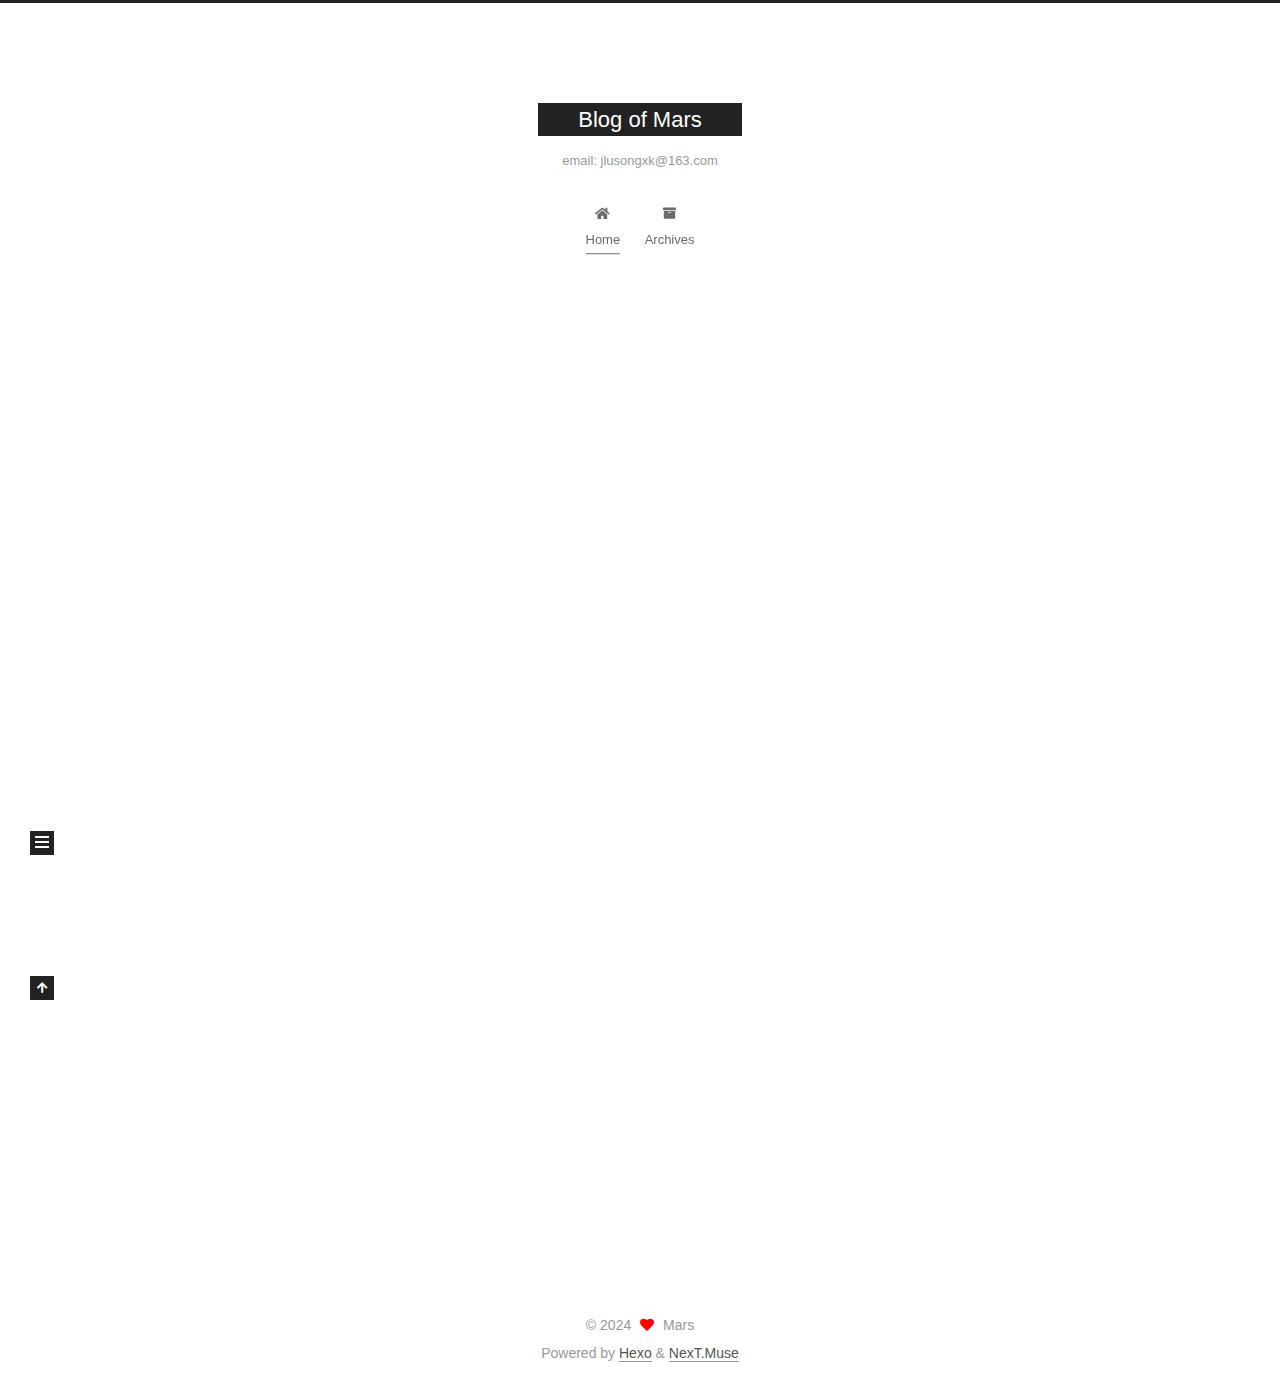
<file: index.html>
<!DOCTYPE html>
<html lang="en">
<head>
  <meta charset="UTF-8">
<meta name="viewport" content="width=device-width, initial-scale=1, maximum-scale=2">
<meta name="theme-color" content="#222">
<meta name="generator" content="Hexo 7.1.1">
  <link rel="apple-touch-icon" sizes="180x180" href="/images/apple-touch-icon-next.png">
  <link rel="icon" type="image/png" sizes="32x32" href="/images/favicon-32x32-next.png">
  <link rel="icon" type="image/png" sizes="16x16" href="/images/favicon-16x16-next.png">
  <link rel="mask-icon" href="/images/logo.svg" color="#222">

<link rel="stylesheet" href="/css/main.css">


<link rel="stylesheet" href="/lib/font-awesome/css/all.min.css">

<script id="hexo-configurations">
    var NexT = window.NexT || {};
    var CONFIG = {"hostname":"jlusongxk.github.io","root":"/","scheme":"Muse","version":"7.8.0","exturl":false,"sidebar":{"position":"left","display":"post","padding":18,"offset":12,"onmobile":false},"copycode":{"enable":false,"show_result":false,"style":null},"back2top":{"enable":true,"sidebar":false,"scrollpercent":false},"bookmark":{"enable":false,"color":"#222","save":"auto"},"fancybox":false,"mediumzoom":false,"lazyload":false,"pangu":false,"comments":{"style":"tabs","active":null,"storage":true,"lazyload":false,"nav":null},"algolia":{"hits":{"per_page":10},"labels":{"input_placeholder":"Search for Posts","hits_empty":"We didn't find any results for the search: ${query}","hits_stats":"${hits} results found in ${time} ms"}},"localsearch":{"enable":false,"trigger":"auto","top_n_per_article":1,"unescape":false,"preload":false},"motion":{"enable":true,"async":false,"transition":{"post_block":"fadeIn","post_header":"slideDownIn","post_body":"slideDownIn","coll_header":"slideLeftIn","sidebar":"slideUpIn"}}};
  </script>

  <meta property="og:type" content="website">
<meta property="og:title" content="Blog of Mars">
<meta property="og:url" content="https://jlusongxk.github.io/index.html">
<meta property="og:site_name" content="Blog of Mars">
<meta property="og:locale" content="en_US">
<meta property="article:author" content="Mars">
<meta name="twitter:card" content="summary">

<link rel="canonical" href="https://jlusongxk.github.io/">


<script id="page-configurations">
  // https://hexo.io/docs/variables.html
  CONFIG.page = {
    sidebar: "",
    isHome : true,
    isPost : false,
    lang   : 'en'
  };
</script>

  <title>Blog of Mars</title>
  






  <noscript>
  <style>
  .use-motion .brand,
  .use-motion .menu-item,
  .sidebar-inner,
  .use-motion .post-block,
  .use-motion .pagination,
  .use-motion .comments,
  .use-motion .post-header,
  .use-motion .post-body,
  .use-motion .collection-header { opacity: initial; }

  .use-motion .site-title,
  .use-motion .site-subtitle {
    opacity: initial;
    top: initial;
  }

  .use-motion .logo-line-before i { left: initial; }
  .use-motion .logo-line-after i { right: initial; }
  </style>
</noscript>

</head>

<body itemscope itemtype="http://schema.org/WebPage">
  <div class="container use-motion">
    <div class="headband"></div>

    <header class="header" itemscope itemtype="http://schema.org/WPHeader">
      <div class="header-inner"><div class="site-brand-container">
  <div class="site-nav-toggle">
    <div class="toggle" aria-label="Toggle navigation bar">
      <span class="toggle-line toggle-line-first"></span>
      <span class="toggle-line toggle-line-middle"></span>
      <span class="toggle-line toggle-line-last"></span>
    </div>
  </div>

  <div class="site-meta">

    <a href="/" class="brand" rel="start">
      <span class="logo-line-before"><i></i></span>
      <h1 class="site-title">Blog of Mars</h1>
      <span class="logo-line-after"><i></i></span>
    </a>
      <p class="site-subtitle" itemprop="description">email: jlusongxk@163.com</p>
  </div>

  <div class="site-nav-right">
    <div class="toggle popup-trigger">
    </div>
  </div>
</div>




<nav class="site-nav">
  <ul id="menu" class="main-menu menu">
        <li class="menu-item menu-item-home">

    <a href="/" rel="section"><i class="fa fa-home fa-fw"></i>Home</a>

  </li>
        <li class="menu-item menu-item-archives">

    <a href="/archives/" rel="section"><i class="fa fa-archive fa-fw"></i>Archives</a>

  </li>
  </ul>
</nav>




</div>
    </header>

    
  <div class="back-to-top">
    <i class="fa fa-arrow-up"></i>
    <span>0%</span>
  </div>


    <main class="main">
      <div class="main-inner">
        <div class="content-wrap">
          

          <div class="content index posts-expand">
            
      
  
  
  <article itemscope itemtype="http://schema.org/Article" class="post-block" lang="en">
    <link itemprop="mainEntityOfPage" href="https://jlusongxk.github.io/2024/01/26/%E6%8A%80%E6%9C%AF%E4%B9%A6%E7%B1%8D/">

    <span hidden itemprop="author" itemscope itemtype="http://schema.org/Person">
      <meta itemprop="image" content="/images/avatar.gif">
      <meta itemprop="name" content="Mars">
      <meta itemprop="description" content="">
    </span>

    <span hidden itemprop="publisher" itemscope itemtype="http://schema.org/Organization">
      <meta itemprop="name" content="Blog of Mars">
    </span>
      <header class="post-header">
        <h2 class="post-title" itemprop="name headline">
          
            <a href="/2024/01/26/%E6%8A%80%E6%9C%AF%E4%B9%A6%E7%B1%8D/" class="post-title-link" itemprop="url">技术书籍</a>
        </h2>

        <div class="post-meta">
            <span class="post-meta-item">
              <span class="post-meta-item-icon">
                <i class="far fa-calendar"></i>
              </span>
              <span class="post-meta-item-text">Posted on</span>
              

              <time title="Created: 2024-01-26 14:27:04 / Modified: 15:38:27" itemprop="dateCreated datePublished" datetime="2024-01-26T14:27:04+08:00">2024-01-26</time>
            </span>

          

        </div>
      </header>

    
    
    
    <div class="post-body" itemprop="articleBody">

      
          <p><a href="/down/1.pdf">点击下载</a></p>
<p><img src="/down/i.png" alt="pic"></p>

      
    </div>

    
    
    
      <footer class="post-footer">
        <div class="post-eof"></div>
      </footer>
  </article>
  
  
  

      
  
  
  <article itemscope itemtype="http://schema.org/Article" class="post-block" lang="en">
    <link itemprop="mainEntityOfPage" href="https://jlusongxk.github.io/2024/01/25/git-%E7%9F%A5%E8%AF%86%E5%AD%A6%E4%B9%A0/">

    <span hidden itemprop="author" itemscope itemtype="http://schema.org/Person">
      <meta itemprop="image" content="/images/avatar.gif">
      <meta itemprop="name" content="Mars">
      <meta itemprop="description" content="">
    </span>

    <span hidden itemprop="publisher" itemscope itemtype="http://schema.org/Organization">
      <meta itemprop="name" content="Blog of Mars">
    </span>
      <header class="post-header">
        <h2 class="post-title" itemprop="name headline">
          
            <a href="/2024/01/25/git-%E7%9F%A5%E8%AF%86%E5%AD%A6%E4%B9%A0/" class="post-title-link" itemprop="url">git 知识学习</a>
        </h2>

        <div class="post-meta">
            <span class="post-meta-item">
              <span class="post-meta-item-icon">
                <i class="far fa-calendar"></i>
              </span>
              <span class="post-meta-item-text">Posted on</span>

              <time title="Created: 2024-01-25 18:21:05" itemprop="dateCreated datePublished" datetime="2024-01-25T18:21:05+08:00">2024-01-25</time>
            </span>
              <span class="post-meta-item">
                <span class="post-meta-item-icon">
                  <i class="far fa-calendar-check"></i>
                </span>
                <span class="post-meta-item-text">Edited on</span>
                <time title="Modified: 2024-01-26 13:47:11" itemprop="dateModified" datetime="2024-01-26T13:47:11+08:00">2024-01-26</time>
              </span>

          

        </div>
      </header>

    
    
    
    <div class="post-body" itemprop="articleBody">

      
          <h3 id="1-git-初始化配置、配置公钥、查看配置"><a href="#1-git-初始化配置、配置公钥、查看配置" class="headerlink" title="1. git 初始化配置、配置公钥、查看配置"></a>1. git 初始化配置、配置公钥、查看配置</h3><figure class="highlight shell"><table><tr><td class="gutter"><pre><span class="line">1</span><br><span class="line">2</span><br><span class="line">3</span><br><span class="line">4</span><br></pre></td><td class="code"><pre><span class="line">git config --global user.name &quot;songxingke&quot;</span><br><span class="line">git config --global user.email &quot;jlusongxk@163.com&quot;</span><br><span class="line">ssh-keygen -t rsa -C &quot;jlusongxk@163.com&quot;</span><br><span class="line">git config -l</span><br></pre></td></tr></table></figure>

<h3 id="2-ssh-重新生成公钥"><a href="#2-ssh-重新生成公钥" class="headerlink" title="2. ssh 重新生成公钥"></a>2. ssh 重新生成公钥</h3><figure class="highlight shell"><table><tr><td class="gutter"><pre><span class="line">1</span><br></pre></td><td class="code"><pre><span class="line">ssh-keygen -R target_ip</span><br></pre></td></tr></table></figure>

      
    </div>

    
    
    
      <footer class="post-footer">
        <div class="post-eof"></div>
      </footer>
  </article>
  
  
  


  



          </div>
          

<script>
  window.addEventListener('tabs:register', () => {
    let { activeClass } = CONFIG.comments;
    if (CONFIG.comments.storage) {
      activeClass = localStorage.getItem('comments_active') || activeClass;
    }
    if (activeClass) {
      let activeTab = document.querySelector(`a[href="#comment-${activeClass}"]`);
      if (activeTab) {
        activeTab.click();
      }
    }
  });
  if (CONFIG.comments.storage) {
    window.addEventListener('tabs:click', event => {
      if (!event.target.matches('.tabs-comment .tab-content .tab-pane')) return;
      let commentClass = event.target.classList[1];
      localStorage.setItem('comments_active', commentClass);
    });
  }
</script>

        </div>
          
  
  <div class="toggle sidebar-toggle">
    <span class="toggle-line toggle-line-first"></span>
    <span class="toggle-line toggle-line-middle"></span>
    <span class="toggle-line toggle-line-last"></span>
  </div>

  <aside class="sidebar">
    <div class="sidebar-inner">

      <ul class="sidebar-nav motion-element">
        <li class="sidebar-nav-toc">
          Table of Contents
        </li>
        <li class="sidebar-nav-overview">
          Overview
        </li>
      </ul>

      <!--noindex-->
      <div class="post-toc-wrap sidebar-panel">
      </div>
      <!--/noindex-->

      <div class="site-overview-wrap sidebar-panel">
        <div class="site-author motion-element" itemprop="author" itemscope itemtype="http://schema.org/Person">
  <p class="site-author-name" itemprop="name">Mars</p>
  <div class="site-description" itemprop="description"></div>
</div>
<div class="site-state-wrap motion-element">
  <nav class="site-state">
      <div class="site-state-item site-state-posts">
          <a href="/archives/">
        
          <span class="site-state-item-count">2</span>
          <span class="site-state-item-name">posts</span>
        </a>
      </div>
  </nav>
</div>



      </div>

    </div>
  </aside>
  <div id="sidebar-dimmer"></div>


      </div>
    </main>

    <footer class="footer">
      <div class="footer-inner">
        

        

<div class="copyright">
  
  &copy; 
  <span itemprop="copyrightYear">2024</span>
  <span class="with-love">
    <i class="fa fa-heart"></i>
  </span>
  <span class="author" itemprop="copyrightHolder">Mars</span>
</div>
  <div class="powered-by">Powered by <a href="https://hexo.io/" class="theme-link" rel="noopener" target="_blank">Hexo</a> & <a href="https://muse.theme-next.org/" class="theme-link" rel="noopener" target="_blank">NexT.Muse</a>
  </div>

        








      </div>
    </footer>
  </div>

  
  <script src="/lib/anime.min.js"></script>
  <script src="/lib/velocity/velocity.min.js"></script>
  <script src="/lib/velocity/velocity.ui.min.js"></script>

<script src="/js/utils.js"></script>

<script src="/js/motion.js"></script>


<script src="/js/schemes/muse.js"></script>


<script src="/js/next-boot.js"></script>




  















  

  

</body>
</html>
</file>
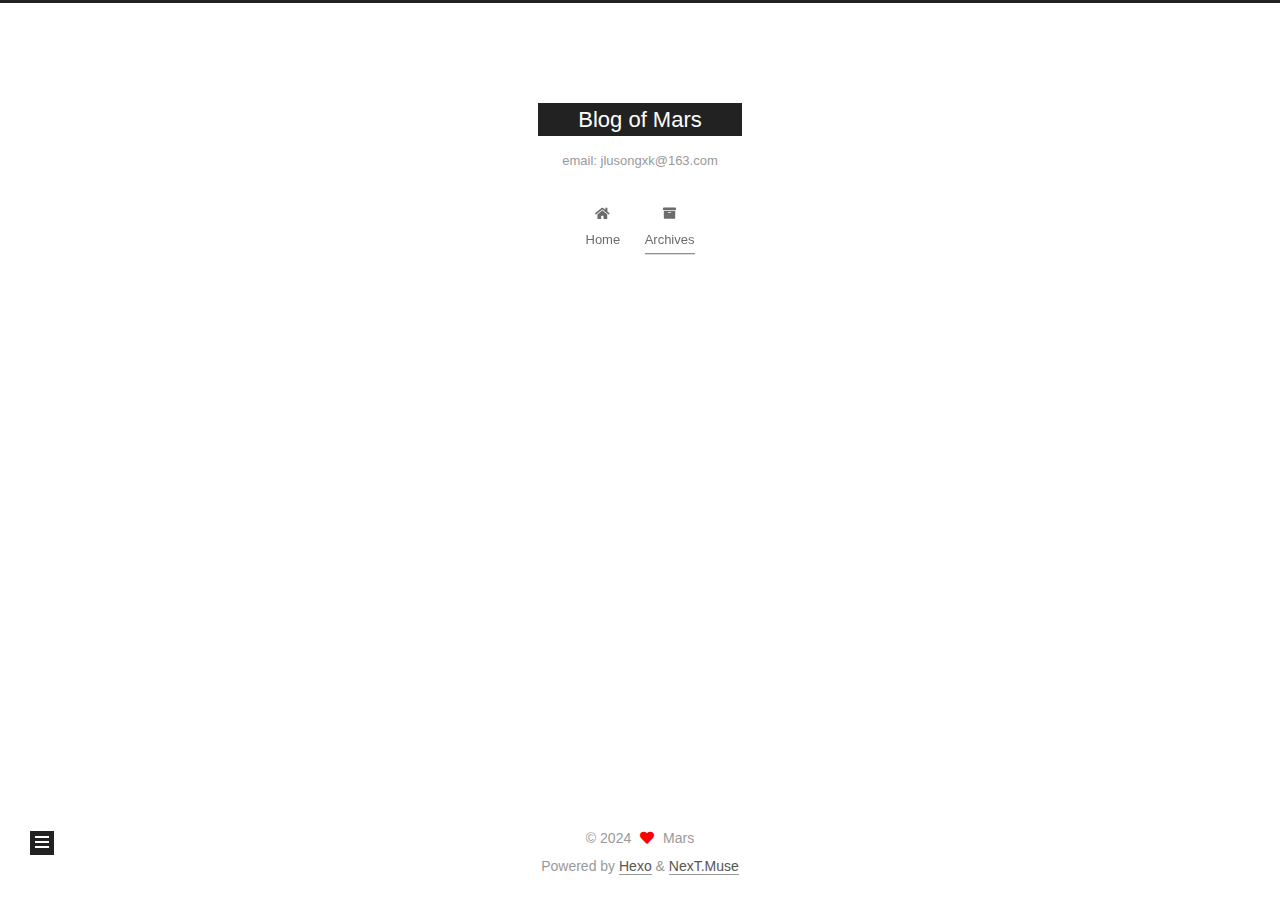
<file: archives/index.html>
<!DOCTYPE html>
<html lang="en">
<head>
  <meta charset="UTF-8">
<meta name="viewport" content="width=device-width, initial-scale=1, maximum-scale=2">
<meta name="theme-color" content="#222">
<meta name="generator" content="Hexo 7.1.1">
  <link rel="apple-touch-icon" sizes="180x180" href="/images/apple-touch-icon-next.png">
  <link rel="icon" type="image/png" sizes="32x32" href="/images/favicon-32x32-next.png">
  <link rel="icon" type="image/png" sizes="16x16" href="/images/favicon-16x16-next.png">
  <link rel="mask-icon" href="/images/logo.svg" color="#222">

<link rel="stylesheet" href="/css/main.css">


<link rel="stylesheet" href="/lib/font-awesome/css/all.min.css">

<script id="hexo-configurations">
    var NexT = window.NexT || {};
    var CONFIG = {"hostname":"jlusongxk.github.io","root":"/","scheme":"Muse","version":"7.8.0","exturl":false,"sidebar":{"position":"left","display":"post","padding":18,"offset":12,"onmobile":false},"copycode":{"enable":false,"show_result":false,"style":null},"back2top":{"enable":true,"sidebar":false,"scrollpercent":false},"bookmark":{"enable":false,"color":"#222","save":"auto"},"fancybox":false,"mediumzoom":false,"lazyload":false,"pangu":false,"comments":{"style":"tabs","active":null,"storage":true,"lazyload":false,"nav":null},"algolia":{"hits":{"per_page":10},"labels":{"input_placeholder":"Search for Posts","hits_empty":"We didn't find any results for the search: ${query}","hits_stats":"${hits} results found in ${time} ms"}},"localsearch":{"enable":false,"trigger":"auto","top_n_per_article":1,"unescape":false,"preload":false},"motion":{"enable":true,"async":false,"transition":{"post_block":"fadeIn","post_header":"slideDownIn","post_body":"slideDownIn","coll_header":"slideLeftIn","sidebar":"slideUpIn"}}};
  </script>

  <meta property="og:type" content="website">
<meta property="og:title" content="Blog of Mars">
<meta property="og:url" content="https://jlusongxk.github.io/archives/index.html">
<meta property="og:site_name" content="Blog of Mars">
<meta property="og:locale" content="en_US">
<meta property="article:author" content="Mars">
<meta name="twitter:card" content="summary">

<link rel="canonical" href="https://jlusongxk.github.io/archives/">


<script id="page-configurations">
  // https://hexo.io/docs/variables.html
  CONFIG.page = {
    sidebar: "",
    isHome : false,
    isPost : false,
    lang   : 'en'
  };
</script>

  <title>Archive | Blog of Mars</title>
  






  <noscript>
  <style>
  .use-motion .brand,
  .use-motion .menu-item,
  .sidebar-inner,
  .use-motion .post-block,
  .use-motion .pagination,
  .use-motion .comments,
  .use-motion .post-header,
  .use-motion .post-body,
  .use-motion .collection-header { opacity: initial; }

  .use-motion .site-title,
  .use-motion .site-subtitle {
    opacity: initial;
    top: initial;
  }

  .use-motion .logo-line-before i { left: initial; }
  .use-motion .logo-line-after i { right: initial; }
  </style>
</noscript>

</head>

<body itemscope itemtype="http://schema.org/WebPage">
  <div class="container use-motion">
    <div class="headband"></div>

    <header class="header" itemscope itemtype="http://schema.org/WPHeader">
      <div class="header-inner"><div class="site-brand-container">
  <div class="site-nav-toggle">
    <div class="toggle" aria-label="Toggle navigation bar">
      <span class="toggle-line toggle-line-first"></span>
      <span class="toggle-line toggle-line-middle"></span>
      <span class="toggle-line toggle-line-last"></span>
    </div>
  </div>

  <div class="site-meta">

    <a href="/" class="brand" rel="start">
      <span class="logo-line-before"><i></i></span>
      <h1 class="site-title">Blog of Mars</h1>
      <span class="logo-line-after"><i></i></span>
    </a>
      <p class="site-subtitle" itemprop="description">email: jlusongxk@163.com</p>
  </div>

  <div class="site-nav-right">
    <div class="toggle popup-trigger">
    </div>
  </div>
</div>




<nav class="site-nav">
  <ul id="menu" class="main-menu menu">
        <li class="menu-item menu-item-home">

    <a href="/" rel="section"><i class="fa fa-home fa-fw"></i>Home</a>

  </li>
        <li class="menu-item menu-item-archives">

    <a href="/archives/" rel="section"><i class="fa fa-archive fa-fw"></i>Archives</a>

  </li>
  </ul>
</nav>




</div>
    </header>

    
  <div class="back-to-top">
    <i class="fa fa-arrow-up"></i>
    <span>0%</span>
  </div>


    <main class="main">
      <div class="main-inner">
        <div class="content-wrap">
          

          <div class="content archive">
            

  
  
  
  <div class="post-block">
    <div class="posts-collapse">
      <div class="collection-title">
        <span class="collection-header">Um..! 2 posts in total. Keep on posting.</span>
      </div>

      
    <div class="collection-year">
      <span class="collection-header">2024</span>
    </div>

  <article itemscope itemtype="http://schema.org/Article">
    <header class="post-header">

      <div class="post-meta">
        <time itemprop="dateCreated"
              datetime="2024-01-26T14:27:04+08:00"
              content="2024-01-26">
          01-26
        </time>
      </div>

      <div class="post-title">
          <a class="post-title-link" href="/2024/01/26/%E6%8A%80%E6%9C%AF%E4%B9%A6%E7%B1%8D/" itemprop="url">
            <span itemprop="name">技术书籍</span>
          </a>
      </div>

    </header>
  </article>

  <article itemscope itemtype="http://schema.org/Article">
    <header class="post-header">

      <div class="post-meta">
        <time itemprop="dateCreated"
              datetime="2024-01-25T18:21:05+08:00"
              content="2024-01-25">
          01-25
        </time>
      </div>

      <div class="post-title">
          <a class="post-title-link" href="/2024/01/25/git-%E7%9F%A5%E8%AF%86%E5%AD%A6%E4%B9%A0/" itemprop="url">
            <span itemprop="name">git 知识学习</span>
          </a>
      </div>

    </header>
  </article>


    </div>
  </div>
  
  
  

  



          </div>
          

<script>
  window.addEventListener('tabs:register', () => {
    let { activeClass } = CONFIG.comments;
    if (CONFIG.comments.storage) {
      activeClass = localStorage.getItem('comments_active') || activeClass;
    }
    if (activeClass) {
      let activeTab = document.querySelector(`a[href="#comment-${activeClass}"]`);
      if (activeTab) {
        activeTab.click();
      }
    }
  });
  if (CONFIG.comments.storage) {
    window.addEventListener('tabs:click', event => {
      if (!event.target.matches('.tabs-comment .tab-content .tab-pane')) return;
      let commentClass = event.target.classList[1];
      localStorage.setItem('comments_active', commentClass);
    });
  }
</script>

        </div>
          
  
  <div class="toggle sidebar-toggle">
    <span class="toggle-line toggle-line-first"></span>
    <span class="toggle-line toggle-line-middle"></span>
    <span class="toggle-line toggle-line-last"></span>
  </div>

  <aside class="sidebar">
    <div class="sidebar-inner">

      <ul class="sidebar-nav motion-element">
        <li class="sidebar-nav-toc">
          Table of Contents
        </li>
        <li class="sidebar-nav-overview">
          Overview
        </li>
      </ul>

      <!--noindex-->
      <div class="post-toc-wrap sidebar-panel">
      </div>
      <!--/noindex-->

      <div class="site-overview-wrap sidebar-panel">
        <div class="site-author motion-element" itemprop="author" itemscope itemtype="http://schema.org/Person">
  <p class="site-author-name" itemprop="name">Mars</p>
  <div class="site-description" itemprop="description"></div>
</div>
<div class="site-state-wrap motion-element">
  <nav class="site-state">
      <div class="site-state-item site-state-posts">
          <a href="/archives/">
        
          <span class="site-state-item-count">2</span>
          <span class="site-state-item-name">posts</span>
        </a>
      </div>
  </nav>
</div>



      </div>

    </div>
  </aside>
  <div id="sidebar-dimmer"></div>


      </div>
    </main>

    <footer class="footer">
      <div class="footer-inner">
        

        

<div class="copyright">
  
  &copy; 
  <span itemprop="copyrightYear">2024</span>
  <span class="with-love">
    <i class="fa fa-heart"></i>
  </span>
  <span class="author" itemprop="copyrightHolder">Mars</span>
</div>
  <div class="powered-by">Powered by <a href="https://hexo.io/" class="theme-link" rel="noopener" target="_blank">Hexo</a> & <a href="https://muse.theme-next.org/" class="theme-link" rel="noopener" target="_blank">NexT.Muse</a>
  </div>

        








      </div>
    </footer>
  </div>

  
  <script src="/lib/anime.min.js"></script>
  <script src="/lib/velocity/velocity.min.js"></script>
  <script src="/lib/velocity/velocity.ui.min.js"></script>

<script src="/js/utils.js"></script>

<script src="/js/motion.js"></script>


<script src="/js/schemes/muse.js"></script>


<script src="/js/next-boot.js"></script>




  















  

  

</body>
</html>
</file>
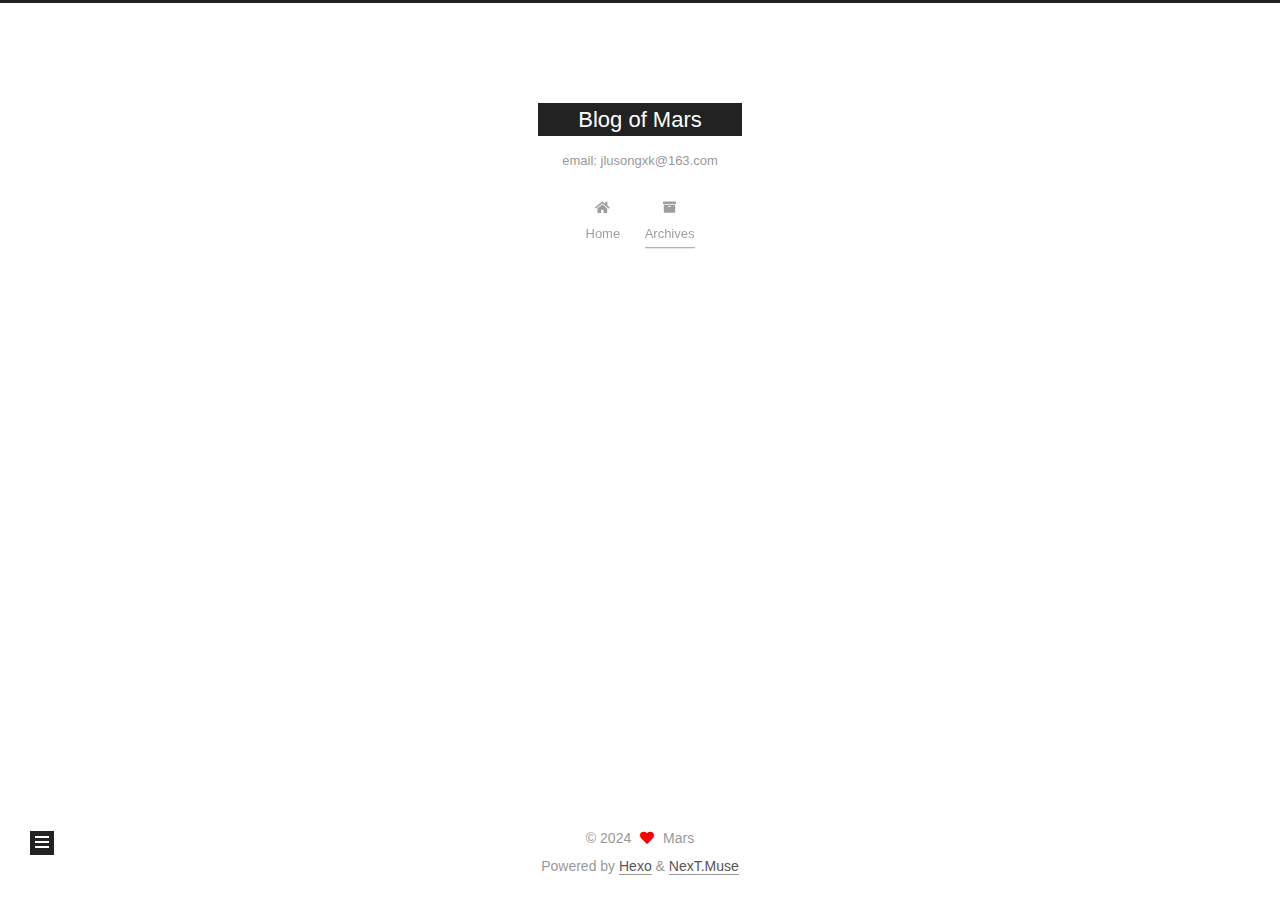
<file: archives/2024/index.html>
<!DOCTYPE html>
<html lang="en">
<head>
  <meta charset="UTF-8">
<meta name="viewport" content="width=device-width, initial-scale=1, maximum-scale=2">
<meta name="theme-color" content="#222">
<meta name="generator" content="Hexo 7.1.1">
  <link rel="apple-touch-icon" sizes="180x180" href="/images/apple-touch-icon-next.png">
  <link rel="icon" type="image/png" sizes="32x32" href="/images/favicon-32x32-next.png">
  <link rel="icon" type="image/png" sizes="16x16" href="/images/favicon-16x16-next.png">
  <link rel="mask-icon" href="/images/logo.svg" color="#222">

<link rel="stylesheet" href="/css/main.css">


<link rel="stylesheet" href="/lib/font-awesome/css/all.min.css">

<script id="hexo-configurations">
    var NexT = window.NexT || {};
    var CONFIG = {"hostname":"jlusongxk.github.io","root":"/","scheme":"Muse","version":"7.8.0","exturl":false,"sidebar":{"position":"left","display":"post","padding":18,"offset":12,"onmobile":false},"copycode":{"enable":false,"show_result":false,"style":null},"back2top":{"enable":true,"sidebar":false,"scrollpercent":false},"bookmark":{"enable":false,"color":"#222","save":"auto"},"fancybox":false,"mediumzoom":false,"lazyload":false,"pangu":false,"comments":{"style":"tabs","active":null,"storage":true,"lazyload":false,"nav":null},"algolia":{"hits":{"per_page":10},"labels":{"input_placeholder":"Search for Posts","hits_empty":"We didn't find any results for the search: ${query}","hits_stats":"${hits} results found in ${time} ms"}},"localsearch":{"enable":false,"trigger":"auto","top_n_per_article":1,"unescape":false,"preload":false},"motion":{"enable":true,"async":false,"transition":{"post_block":"fadeIn","post_header":"slideDownIn","post_body":"slideDownIn","coll_header":"slideLeftIn","sidebar":"slideUpIn"}}};
  </script>

  <meta property="og:type" content="website">
<meta property="og:title" content="Blog of Mars">
<meta property="og:url" content="https://jlusongxk.github.io/archives/2024/index.html">
<meta property="og:site_name" content="Blog of Mars">
<meta property="og:locale" content="en_US">
<meta property="article:author" content="Mars">
<meta name="twitter:card" content="summary">

<link rel="canonical" href="https://jlusongxk.github.io/archives/2024/">


<script id="page-configurations">
  // https://hexo.io/docs/variables.html
  CONFIG.page = {
    sidebar: "",
    isHome : false,
    isPost : false,
    lang   : 'en'
  };
</script>

  <title>Archive | Blog of Mars</title>
  






  <noscript>
  <style>
  .use-motion .brand,
  .use-motion .menu-item,
  .sidebar-inner,
  .use-motion .post-block,
  .use-motion .pagination,
  .use-motion .comments,
  .use-motion .post-header,
  .use-motion .post-body,
  .use-motion .collection-header { opacity: initial; }

  .use-motion .site-title,
  .use-motion .site-subtitle {
    opacity: initial;
    top: initial;
  }

  .use-motion .logo-line-before i { left: initial; }
  .use-motion .logo-line-after i { right: initial; }
  </style>
</noscript>

</head>

<body itemscope itemtype="http://schema.org/WebPage">
  <div class="container use-motion">
    <div class="headband"></div>

    <header class="header" itemscope itemtype="http://schema.org/WPHeader">
      <div class="header-inner"><div class="site-brand-container">
  <div class="site-nav-toggle">
    <div class="toggle" aria-label="Toggle navigation bar">
      <span class="toggle-line toggle-line-first"></span>
      <span class="toggle-line toggle-line-middle"></span>
      <span class="toggle-line toggle-line-last"></span>
    </div>
  </div>

  <div class="site-meta">

    <a href="/" class="brand" rel="start">
      <span class="logo-line-before"><i></i></span>
      <h1 class="site-title">Blog of Mars</h1>
      <span class="logo-line-after"><i></i></span>
    </a>
      <p class="site-subtitle" itemprop="description">email: jlusongxk@163.com</p>
  </div>

  <div class="site-nav-right">
    <div class="toggle popup-trigger">
    </div>
  </div>
</div>




<nav class="site-nav">
  <ul id="menu" class="main-menu menu">
        <li class="menu-item menu-item-home">

    <a href="/" rel="section"><i class="fa fa-home fa-fw"></i>Home</a>

  </li>
        <li class="menu-item menu-item-archives">

    <a href="/archives/" rel="section"><i class="fa fa-archive fa-fw"></i>Archives</a>

  </li>
  </ul>
</nav>




</div>
    </header>

    
  <div class="back-to-top">
    <i class="fa fa-arrow-up"></i>
    <span>0%</span>
  </div>


    <main class="main">
      <div class="main-inner">
        <div class="content-wrap">
          

          <div class="content archive">
            

  
  
  
  <div class="post-block">
    <div class="posts-collapse">
      <div class="collection-title">
        <span class="collection-header">Um..! 2 posts in total. Keep on posting.</span>
      </div>

      
    <div class="collection-year">
      <span class="collection-header">2024</span>
    </div>

  <article itemscope itemtype="http://schema.org/Article">
    <header class="post-header">

      <div class="post-meta">
        <time itemprop="dateCreated"
              datetime="2024-01-26T14:27:04+08:00"
              content="2024-01-26">
          01-26
        </time>
      </div>

      <div class="post-title">
          <a class="post-title-link" href="/2024/01/26/%E6%8A%80%E6%9C%AF%E4%B9%A6%E7%B1%8D/" itemprop="url">
            <span itemprop="name">技术书籍</span>
          </a>
      </div>

    </header>
  </article>

  <article itemscope itemtype="http://schema.org/Article">
    <header class="post-header">

      <div class="post-meta">
        <time itemprop="dateCreated"
              datetime="2024-01-25T18:21:05+08:00"
              content="2024-01-25">
          01-25
        </time>
      </div>

      <div class="post-title">
          <a class="post-title-link" href="/2024/01/25/git-%E7%9F%A5%E8%AF%86%E5%AD%A6%E4%B9%A0/" itemprop="url">
            <span itemprop="name">git 知识学习</span>
          </a>
      </div>

    </header>
  </article>


    </div>
  </div>
  
  
  

  



          </div>
          

<script>
  window.addEventListener('tabs:register', () => {
    let { activeClass } = CONFIG.comments;
    if (CONFIG.comments.storage) {
      activeClass = localStorage.getItem('comments_active') || activeClass;
    }
    if (activeClass) {
      let activeTab = document.querySelector(`a[href="#comment-${activeClass}"]`);
      if (activeTab) {
        activeTab.click();
      }
    }
  });
  if (CONFIG.comments.storage) {
    window.addEventListener('tabs:click', event => {
      if (!event.target.matches('.tabs-comment .tab-content .tab-pane')) return;
      let commentClass = event.target.classList[1];
      localStorage.setItem('comments_active', commentClass);
    });
  }
</script>

        </div>
          
  
  <div class="toggle sidebar-toggle">
    <span class="toggle-line toggle-line-first"></span>
    <span class="toggle-line toggle-line-middle"></span>
    <span class="toggle-line toggle-line-last"></span>
  </div>

  <aside class="sidebar">
    <div class="sidebar-inner">

      <ul class="sidebar-nav motion-element">
        <li class="sidebar-nav-toc">
          Table of Contents
        </li>
        <li class="sidebar-nav-overview">
          Overview
        </li>
      </ul>

      <!--noindex-->
      <div class="post-toc-wrap sidebar-panel">
      </div>
      <!--/noindex-->

      <div class="site-overview-wrap sidebar-panel">
        <div class="site-author motion-element" itemprop="author" itemscope itemtype="http://schema.org/Person">
  <p class="site-author-name" itemprop="name">Mars</p>
  <div class="site-description" itemprop="description"></div>
</div>
<div class="site-state-wrap motion-element">
  <nav class="site-state">
      <div class="site-state-item site-state-posts">
          <a href="/archives/">
        
          <span class="site-state-item-count">2</span>
          <span class="site-state-item-name">posts</span>
        </a>
      </div>
  </nav>
</div>



      </div>

    </div>
  </aside>
  <div id="sidebar-dimmer"></div>


      </div>
    </main>

    <footer class="footer">
      <div class="footer-inner">
        

        

<div class="copyright">
  
  &copy; 
  <span itemprop="copyrightYear">2024</span>
  <span class="with-love">
    <i class="fa fa-heart"></i>
  </span>
  <span class="author" itemprop="copyrightHolder">Mars</span>
</div>
  <div class="powered-by">Powered by <a href="https://hexo.io/" class="theme-link" rel="noopener" target="_blank">Hexo</a> & <a href="https://muse.theme-next.org/" class="theme-link" rel="noopener" target="_blank">NexT.Muse</a>
  </div>

        








      </div>
    </footer>
  </div>

  
  <script src="/lib/anime.min.js"></script>
  <script src="/lib/velocity/velocity.min.js"></script>
  <script src="/lib/velocity/velocity.ui.min.js"></script>

<script src="/js/utils.js"></script>

<script src="/js/motion.js"></script>


<script src="/js/schemes/muse.js"></script>


<script src="/js/next-boot.js"></script>




  















  

  

</body>
</html>
</file>
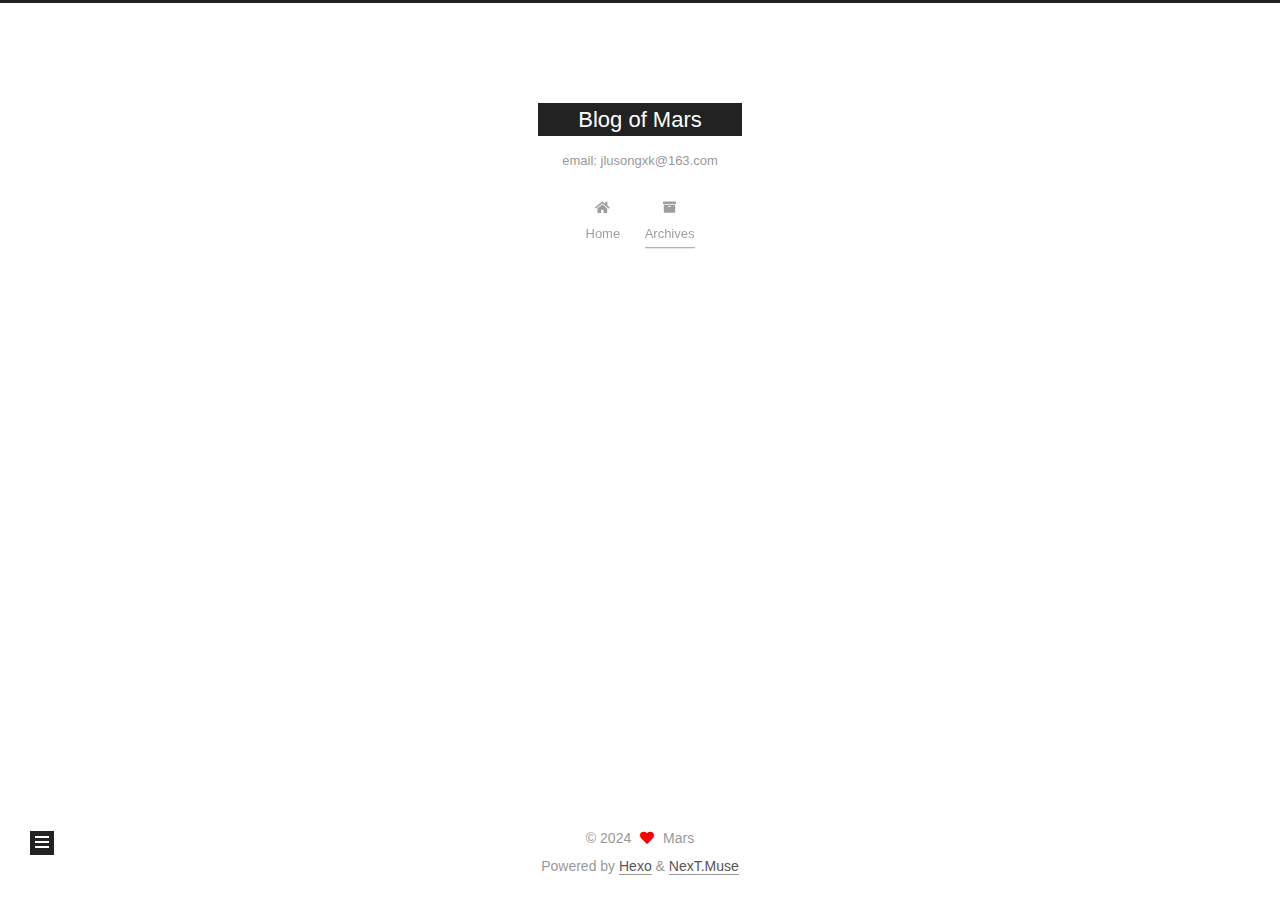
<file: archives/2024/01/index.html>
<!DOCTYPE html>
<html lang="en">
<head>
  <meta charset="UTF-8">
<meta name="viewport" content="width=device-width, initial-scale=1, maximum-scale=2">
<meta name="theme-color" content="#222">
<meta name="generator" content="Hexo 7.1.1">
  <link rel="apple-touch-icon" sizes="180x180" href="/images/apple-touch-icon-next.png">
  <link rel="icon" type="image/png" sizes="32x32" href="/images/favicon-32x32-next.png">
  <link rel="icon" type="image/png" sizes="16x16" href="/images/favicon-16x16-next.png">
  <link rel="mask-icon" href="/images/logo.svg" color="#222">

<link rel="stylesheet" href="/css/main.css">


<link rel="stylesheet" href="/lib/font-awesome/css/all.min.css">

<script id="hexo-configurations">
    var NexT = window.NexT || {};
    var CONFIG = {"hostname":"jlusongxk.github.io","root":"/","scheme":"Muse","version":"7.8.0","exturl":false,"sidebar":{"position":"left","display":"post","padding":18,"offset":12,"onmobile":false},"copycode":{"enable":false,"show_result":false,"style":null},"back2top":{"enable":true,"sidebar":false,"scrollpercent":false},"bookmark":{"enable":false,"color":"#222","save":"auto"},"fancybox":false,"mediumzoom":false,"lazyload":false,"pangu":false,"comments":{"style":"tabs","active":null,"storage":true,"lazyload":false,"nav":null},"algolia":{"hits":{"per_page":10},"labels":{"input_placeholder":"Search for Posts","hits_empty":"We didn't find any results for the search: ${query}","hits_stats":"${hits} results found in ${time} ms"}},"localsearch":{"enable":false,"trigger":"auto","top_n_per_article":1,"unescape":false,"preload":false},"motion":{"enable":true,"async":false,"transition":{"post_block":"fadeIn","post_header":"slideDownIn","post_body":"slideDownIn","coll_header":"slideLeftIn","sidebar":"slideUpIn"}}};
  </script>

  <meta property="og:type" content="website">
<meta property="og:title" content="Blog of Mars">
<meta property="og:url" content="https://jlusongxk.github.io/archives/2024/01/index.html">
<meta property="og:site_name" content="Blog of Mars">
<meta property="og:locale" content="en_US">
<meta property="article:author" content="Mars">
<meta name="twitter:card" content="summary">

<link rel="canonical" href="https://jlusongxk.github.io/archives/2024/01/">


<script id="page-configurations">
  // https://hexo.io/docs/variables.html
  CONFIG.page = {
    sidebar: "",
    isHome : false,
    isPost : false,
    lang   : 'en'
  };
</script>

  <title>Archive | Blog of Mars</title>
  






  <noscript>
  <style>
  .use-motion .brand,
  .use-motion .menu-item,
  .sidebar-inner,
  .use-motion .post-block,
  .use-motion .pagination,
  .use-motion .comments,
  .use-motion .post-header,
  .use-motion .post-body,
  .use-motion .collection-header { opacity: initial; }

  .use-motion .site-title,
  .use-motion .site-subtitle {
    opacity: initial;
    top: initial;
  }

  .use-motion .logo-line-before i { left: initial; }
  .use-motion .logo-line-after i { right: initial; }
  </style>
</noscript>

</head>

<body itemscope itemtype="http://schema.org/WebPage">
  <div class="container use-motion">
    <div class="headband"></div>

    <header class="header" itemscope itemtype="http://schema.org/WPHeader">
      <div class="header-inner"><div class="site-brand-container">
  <div class="site-nav-toggle">
    <div class="toggle" aria-label="Toggle navigation bar">
      <span class="toggle-line toggle-line-first"></span>
      <span class="toggle-line toggle-line-middle"></span>
      <span class="toggle-line toggle-line-last"></span>
    </div>
  </div>

  <div class="site-meta">

    <a href="/" class="brand" rel="start">
      <span class="logo-line-before"><i></i></span>
      <h1 class="site-title">Blog of Mars</h1>
      <span class="logo-line-after"><i></i></span>
    </a>
      <p class="site-subtitle" itemprop="description">email: jlusongxk@163.com</p>
  </div>

  <div class="site-nav-right">
    <div class="toggle popup-trigger">
    </div>
  </div>
</div>




<nav class="site-nav">
  <ul id="menu" class="main-menu menu">
        <li class="menu-item menu-item-home">

    <a href="/" rel="section"><i class="fa fa-home fa-fw"></i>Home</a>

  </li>
        <li class="menu-item menu-item-archives">

    <a href="/archives/" rel="section"><i class="fa fa-archive fa-fw"></i>Archives</a>

  </li>
  </ul>
</nav>




</div>
    </header>

    
  <div class="back-to-top">
    <i class="fa fa-arrow-up"></i>
    <span>0%</span>
  </div>


    <main class="main">
      <div class="main-inner">
        <div class="content-wrap">
          

          <div class="content archive">
            

  
  
  
  <div class="post-block">
    <div class="posts-collapse">
      <div class="collection-title">
        <span class="collection-header">Um..! 2 posts in total. Keep on posting.</span>
      </div>

      
    <div class="collection-year">
      <span class="collection-header">2024</span>
    </div>

  <article itemscope itemtype="http://schema.org/Article">
    <header class="post-header">

      <div class="post-meta">
        <time itemprop="dateCreated"
              datetime="2024-01-26T14:27:04+08:00"
              content="2024-01-26">
          01-26
        </time>
      </div>

      <div class="post-title">
          <a class="post-title-link" href="/2024/01/26/%E6%8A%80%E6%9C%AF%E4%B9%A6%E7%B1%8D/" itemprop="url">
            <span itemprop="name">技术书籍</span>
          </a>
      </div>

    </header>
  </article>

  <article itemscope itemtype="http://schema.org/Article">
    <header class="post-header">

      <div class="post-meta">
        <time itemprop="dateCreated"
              datetime="2024-01-25T18:21:05+08:00"
              content="2024-01-25">
          01-25
        </time>
      </div>

      <div class="post-title">
          <a class="post-title-link" href="/2024/01/25/git-%E7%9F%A5%E8%AF%86%E5%AD%A6%E4%B9%A0/" itemprop="url">
            <span itemprop="name">git 知识学习</span>
          </a>
      </div>

    </header>
  </article>


    </div>
  </div>
  
  
  

  



          </div>
          

<script>
  window.addEventListener('tabs:register', () => {
    let { activeClass } = CONFIG.comments;
    if (CONFIG.comments.storage) {
      activeClass = localStorage.getItem('comments_active') || activeClass;
    }
    if (activeClass) {
      let activeTab = document.querySelector(`a[href="#comment-${activeClass}"]`);
      if (activeTab) {
        activeTab.click();
      }
    }
  });
  if (CONFIG.comments.storage) {
    window.addEventListener('tabs:click', event => {
      if (!event.target.matches('.tabs-comment .tab-content .tab-pane')) return;
      let commentClass = event.target.classList[1];
      localStorage.setItem('comments_active', commentClass);
    });
  }
</script>

        </div>
          
  
  <div class="toggle sidebar-toggle">
    <span class="toggle-line toggle-line-first"></span>
    <span class="toggle-line toggle-line-middle"></span>
    <span class="toggle-line toggle-line-last"></span>
  </div>

  <aside class="sidebar">
    <div class="sidebar-inner">

      <ul class="sidebar-nav motion-element">
        <li class="sidebar-nav-toc">
          Table of Contents
        </li>
        <li class="sidebar-nav-overview">
          Overview
        </li>
      </ul>

      <!--noindex-->
      <div class="post-toc-wrap sidebar-panel">
      </div>
      <!--/noindex-->

      <div class="site-overview-wrap sidebar-panel">
        <div class="site-author motion-element" itemprop="author" itemscope itemtype="http://schema.org/Person">
  <p class="site-author-name" itemprop="name">Mars</p>
  <div class="site-description" itemprop="description"></div>
</div>
<div class="site-state-wrap motion-element">
  <nav class="site-state">
      <div class="site-state-item site-state-posts">
          <a href="/archives/">
        
          <span class="site-state-item-count">2</span>
          <span class="site-state-item-name">posts</span>
        </a>
      </div>
  </nav>
</div>



      </div>

    </div>
  </aside>
  <div id="sidebar-dimmer"></div>


      </div>
    </main>

    <footer class="footer">
      <div class="footer-inner">
        

        

<div class="copyright">
  
  &copy; 
  <span itemprop="copyrightYear">2024</span>
  <span class="with-love">
    <i class="fa fa-heart"></i>
  </span>
  <span class="author" itemprop="copyrightHolder">Mars</span>
</div>
  <div class="powered-by">Powered by <a href="https://hexo.io/" class="theme-link" rel="noopener" target="_blank">Hexo</a> & <a href="https://muse.theme-next.org/" class="theme-link" rel="noopener" target="_blank">NexT.Muse</a>
  </div>

        








      </div>
    </footer>
  </div>

  
  <script src="/lib/anime.min.js"></script>
  <script src="/lib/velocity/velocity.min.js"></script>
  <script src="/lib/velocity/velocity.ui.min.js"></script>

<script src="/js/utils.js"></script>

<script src="/js/motion.js"></script>


<script src="/js/schemes/muse.js"></script>


<script src="/js/next-boot.js"></script>




  















  

  

</body>
</html>
</file>
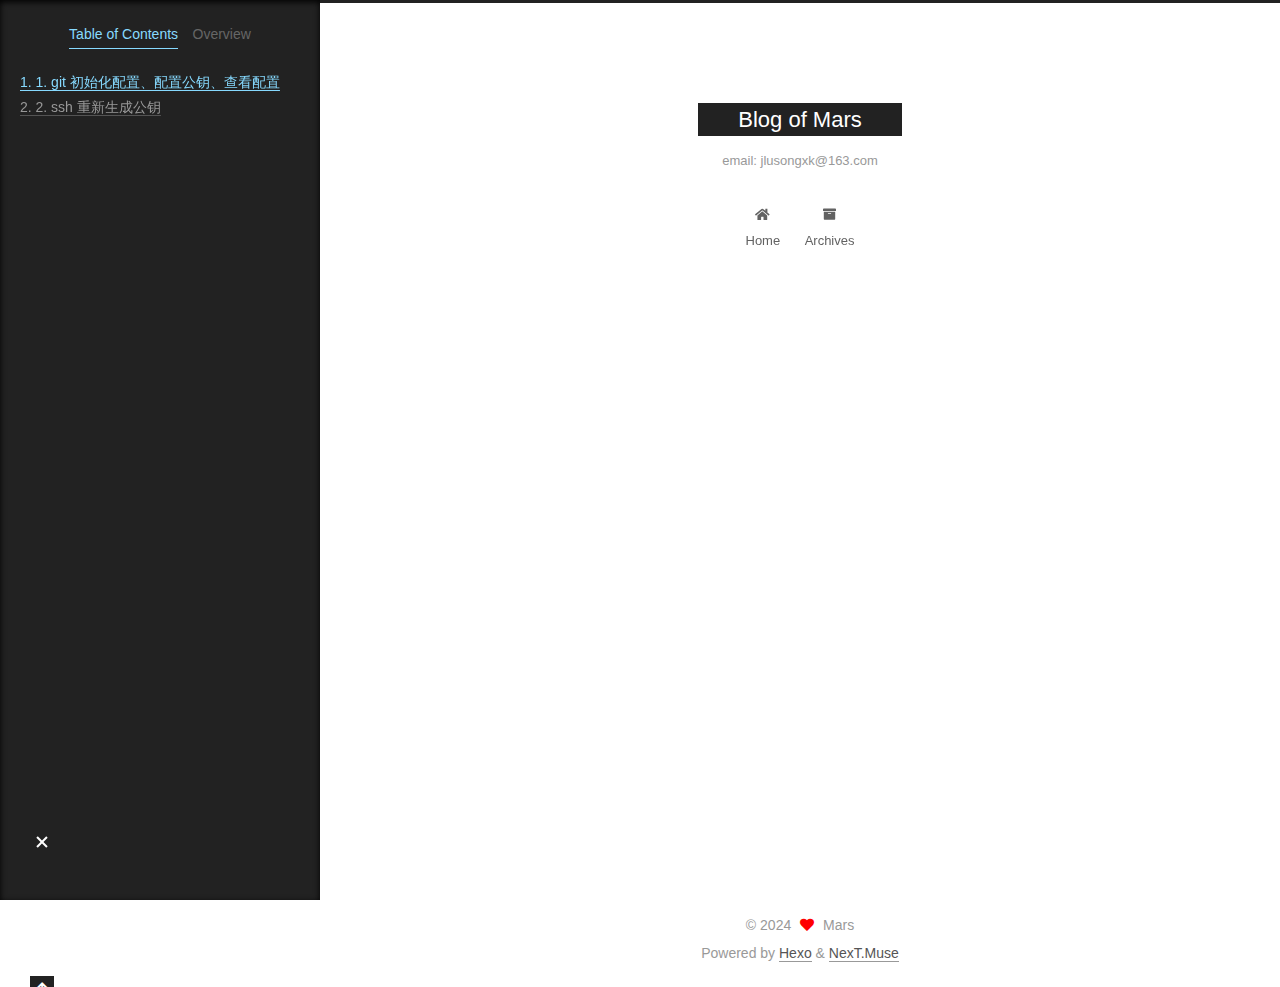
<file: 2024/01/25/git-知识学习/index.html>
<!DOCTYPE html>
<html lang="en">
<head>
  <meta charset="UTF-8">
<meta name="viewport" content="width=device-width, initial-scale=1, maximum-scale=2">
<meta name="theme-color" content="#222">
<meta name="generator" content="Hexo 7.1.1">
  <link rel="apple-touch-icon" sizes="180x180" href="/images/apple-touch-icon-next.png">
  <link rel="icon" type="image/png" sizes="32x32" href="/images/favicon-32x32-next.png">
  <link rel="icon" type="image/png" sizes="16x16" href="/images/favicon-16x16-next.png">
  <link rel="mask-icon" href="/images/logo.svg" color="#222">

<link rel="stylesheet" href="/css/main.css">


<link rel="stylesheet" href="/lib/font-awesome/css/all.min.css">

<script id="hexo-configurations">
    var NexT = window.NexT || {};
    var CONFIG = {"hostname":"jlusongxk.github.io","root":"/","scheme":"Muse","version":"7.8.0","exturl":false,"sidebar":{"position":"left","display":"post","padding":18,"offset":12,"onmobile":false},"copycode":{"enable":false,"show_result":false,"style":null},"back2top":{"enable":true,"sidebar":false,"scrollpercent":false},"bookmark":{"enable":false,"color":"#222","save":"auto"},"fancybox":false,"mediumzoom":false,"lazyload":false,"pangu":false,"comments":{"style":"tabs","active":null,"storage":true,"lazyload":false,"nav":null},"algolia":{"hits":{"per_page":10},"labels":{"input_placeholder":"Search for Posts","hits_empty":"We didn't find any results for the search: ${query}","hits_stats":"${hits} results found in ${time} ms"}},"localsearch":{"enable":false,"trigger":"auto","top_n_per_article":1,"unescape":false,"preload":false},"motion":{"enable":true,"async":false,"transition":{"post_block":"fadeIn","post_header":"slideDownIn","post_body":"slideDownIn","coll_header":"slideLeftIn","sidebar":"slideUpIn"}}};
  </script>

  <meta name="description" content="1. git 初始化配置、配置公钥、查看配置1234git config --global user.name &quot;songxingke&quot;git config --global user.email &quot;jlusongxk@163.com&quot;ssh-keygen -t rsa -C &quot;jlusongxk@163.com&quot;git config -">
<meta property="og:type" content="article">
<meta property="og:title" content="git 知识学习">
<meta property="og:url" content="https://jlusongxk.github.io/2024/01/25/git-%E7%9F%A5%E8%AF%86%E5%AD%A6%E4%B9%A0/index.html">
<meta property="og:site_name" content="Blog of Mars">
<meta property="og:description" content="1. git 初始化配置、配置公钥、查看配置1234git config --global user.name &quot;songxingke&quot;git config --global user.email &quot;jlusongxk@163.com&quot;ssh-keygen -t rsa -C &quot;jlusongxk@163.com&quot;git config -">
<meta property="og:locale" content="en_US">
<meta property="article:published_time" content="2024-01-25T10:21:05.000Z">
<meta property="article:modified_time" content="2024-01-26T05:47:11.435Z">
<meta property="article:author" content="Mars">
<meta name="twitter:card" content="summary">

<link rel="canonical" href="https://jlusongxk.github.io/2024/01/25/git-%E7%9F%A5%E8%AF%86%E5%AD%A6%E4%B9%A0/">


<script id="page-configurations">
  // https://hexo.io/docs/variables.html
  CONFIG.page = {
    sidebar: "",
    isHome : false,
    isPost : true,
    lang   : 'en'
  };
</script>

  <title>git 知识学习 | Blog of Mars</title>
  






  <noscript>
  <style>
  .use-motion .brand,
  .use-motion .menu-item,
  .sidebar-inner,
  .use-motion .post-block,
  .use-motion .pagination,
  .use-motion .comments,
  .use-motion .post-header,
  .use-motion .post-body,
  .use-motion .collection-header { opacity: initial; }

  .use-motion .site-title,
  .use-motion .site-subtitle {
    opacity: initial;
    top: initial;
  }

  .use-motion .logo-line-before i { left: initial; }
  .use-motion .logo-line-after i { right: initial; }
  </style>
</noscript>

</head>

<body itemscope itemtype="http://schema.org/WebPage">
  <div class="container use-motion">
    <div class="headband"></div>

    <header class="header" itemscope itemtype="http://schema.org/WPHeader">
      <div class="header-inner"><div class="site-brand-container">
  <div class="site-nav-toggle">
    <div class="toggle" aria-label="Toggle navigation bar">
      <span class="toggle-line toggle-line-first"></span>
      <span class="toggle-line toggle-line-middle"></span>
      <span class="toggle-line toggle-line-last"></span>
    </div>
  </div>

  <div class="site-meta">

    <a href="/" class="brand" rel="start">
      <span class="logo-line-before"><i></i></span>
      <h1 class="site-title">Blog of Mars</h1>
      <span class="logo-line-after"><i></i></span>
    </a>
      <p class="site-subtitle" itemprop="description">email: jlusongxk@163.com</p>
  </div>

  <div class="site-nav-right">
    <div class="toggle popup-trigger">
    </div>
  </div>
</div>




<nav class="site-nav">
  <ul id="menu" class="main-menu menu">
        <li class="menu-item menu-item-home">

    <a href="/" rel="section"><i class="fa fa-home fa-fw"></i>Home</a>

  </li>
        <li class="menu-item menu-item-archives">

    <a href="/archives/" rel="section"><i class="fa fa-archive fa-fw"></i>Archives</a>

  </li>
  </ul>
</nav>




</div>
    </header>

    
  <div class="back-to-top">
    <i class="fa fa-arrow-up"></i>
    <span>0%</span>
  </div>


    <main class="main">
      <div class="main-inner">
        <div class="content-wrap">
          

          <div class="content post posts-expand">
            

    
  
  
  <article itemscope itemtype="http://schema.org/Article" class="post-block" lang="en">
    <link itemprop="mainEntityOfPage" href="https://jlusongxk.github.io/2024/01/25/git-%E7%9F%A5%E8%AF%86%E5%AD%A6%E4%B9%A0/">

    <span hidden itemprop="author" itemscope itemtype="http://schema.org/Person">
      <meta itemprop="image" content="/images/avatar.gif">
      <meta itemprop="name" content="Mars">
      <meta itemprop="description" content="">
    </span>

    <span hidden itemprop="publisher" itemscope itemtype="http://schema.org/Organization">
      <meta itemprop="name" content="Blog of Mars">
    </span>
      <header class="post-header">
        <h1 class="post-title" itemprop="name headline">
          git 知识学习
        </h1>

        <div class="post-meta">
            <span class="post-meta-item">
              <span class="post-meta-item-icon">
                <i class="far fa-calendar"></i>
              </span>
              <span class="post-meta-item-text">Posted on</span>

              <time title="Created: 2024-01-25 18:21:05" itemprop="dateCreated datePublished" datetime="2024-01-25T18:21:05+08:00">2024-01-25</time>
            </span>
              <span class="post-meta-item">
                <span class="post-meta-item-icon">
                  <i class="far fa-calendar-check"></i>
                </span>
                <span class="post-meta-item-text">Edited on</span>
                <time title="Modified: 2024-01-26 13:47:11" itemprop="dateModified" datetime="2024-01-26T13:47:11+08:00">2024-01-26</time>
              </span>

          

        </div>
      </header>

    
    
    
    <div class="post-body" itemprop="articleBody">

      
        <h3 id="1-git-初始化配置、配置公钥、查看配置"><a href="#1-git-初始化配置、配置公钥、查看配置" class="headerlink" title="1. git 初始化配置、配置公钥、查看配置"></a>1. git 初始化配置、配置公钥、查看配置</h3><figure class="highlight shell"><table><tr><td class="gutter"><pre><span class="line">1</span><br><span class="line">2</span><br><span class="line">3</span><br><span class="line">4</span><br></pre></td><td class="code"><pre><span class="line">git config --global user.name &quot;songxingke&quot;</span><br><span class="line">git config --global user.email &quot;jlusongxk@163.com&quot;</span><br><span class="line">ssh-keygen -t rsa -C &quot;jlusongxk@163.com&quot;</span><br><span class="line">git config -l</span><br></pre></td></tr></table></figure>

<h3 id="2-ssh-重新生成公钥"><a href="#2-ssh-重新生成公钥" class="headerlink" title="2. ssh 重新生成公钥"></a>2. ssh 重新生成公钥</h3><figure class="highlight shell"><table><tr><td class="gutter"><pre><span class="line">1</span><br></pre></td><td class="code"><pre><span class="line">ssh-keygen -R target_ip</span><br></pre></td></tr></table></figure>

    </div>

    
    
    

      <footer class="post-footer">

        


        
    <div class="post-nav">
      <div class="post-nav-item"></div>
      <div class="post-nav-item">
    <a href="/2024/01/26/%E6%8A%80%E6%9C%AF%E4%B9%A6%E7%B1%8D/" rel="next" title="技术书籍">
      技术书籍 <i class="fa fa-chevron-right"></i>
    </a></div>
    </div>
      </footer>
    
  </article>
  
  
  



          </div>
          

<script>
  window.addEventListener('tabs:register', () => {
    let { activeClass } = CONFIG.comments;
    if (CONFIG.comments.storage) {
      activeClass = localStorage.getItem('comments_active') || activeClass;
    }
    if (activeClass) {
      let activeTab = document.querySelector(`a[href="#comment-${activeClass}"]`);
      if (activeTab) {
        activeTab.click();
      }
    }
  });
  if (CONFIG.comments.storage) {
    window.addEventListener('tabs:click', event => {
      if (!event.target.matches('.tabs-comment .tab-content .tab-pane')) return;
      let commentClass = event.target.classList[1];
      localStorage.setItem('comments_active', commentClass);
    });
  }
</script>

        </div>
          
  
  <div class="toggle sidebar-toggle">
    <span class="toggle-line toggle-line-first"></span>
    <span class="toggle-line toggle-line-middle"></span>
    <span class="toggle-line toggle-line-last"></span>
  </div>

  <aside class="sidebar">
    <div class="sidebar-inner">

      <ul class="sidebar-nav motion-element">
        <li class="sidebar-nav-toc">
          Table of Contents
        </li>
        <li class="sidebar-nav-overview">
          Overview
        </li>
      </ul>

      <!--noindex-->
      <div class="post-toc-wrap sidebar-panel">
          <div class="post-toc motion-element"><ol class="nav"><li class="nav-item nav-level-3"><a class="nav-link" href="#1-git-%E5%88%9D%E5%A7%8B%E5%8C%96%E9%85%8D%E7%BD%AE%E3%80%81%E9%85%8D%E7%BD%AE%E5%85%AC%E9%92%A5%E3%80%81%E6%9F%A5%E7%9C%8B%E9%85%8D%E7%BD%AE"><span class="nav-number">1.</span> <span class="nav-text">1. git 初始化配置、配置公钥、查看配置</span></a></li><li class="nav-item nav-level-3"><a class="nav-link" href="#2-ssh-%E9%87%8D%E6%96%B0%E7%94%9F%E6%88%90%E5%85%AC%E9%92%A5"><span class="nav-number">2.</span> <span class="nav-text">2. ssh 重新生成公钥</span></a></li></ol></div>
      </div>
      <!--/noindex-->

      <div class="site-overview-wrap sidebar-panel">
        <div class="site-author motion-element" itemprop="author" itemscope itemtype="http://schema.org/Person">
  <p class="site-author-name" itemprop="name">Mars</p>
  <div class="site-description" itemprop="description"></div>
</div>
<div class="site-state-wrap motion-element">
  <nav class="site-state">
      <div class="site-state-item site-state-posts">
          <a href="/archives/">
        
          <span class="site-state-item-count">2</span>
          <span class="site-state-item-name">posts</span>
        </a>
      </div>
  </nav>
</div>



      </div>

    </div>
  </aside>
  <div id="sidebar-dimmer"></div>


      </div>
    </main>

    <footer class="footer">
      <div class="footer-inner">
        

        

<div class="copyright">
  
  &copy; 
  <span itemprop="copyrightYear">2024</span>
  <span class="with-love">
    <i class="fa fa-heart"></i>
  </span>
  <span class="author" itemprop="copyrightHolder">Mars</span>
</div>
  <div class="powered-by">Powered by <a href="https://hexo.io/" class="theme-link" rel="noopener" target="_blank">Hexo</a> & <a href="https://muse.theme-next.org/" class="theme-link" rel="noopener" target="_blank">NexT.Muse</a>
  </div>

        








      </div>
    </footer>
  </div>

  
  <script src="/lib/anime.min.js"></script>
  <script src="/lib/velocity/velocity.min.js"></script>
  <script src="/lib/velocity/velocity.ui.min.js"></script>

<script src="/js/utils.js"></script>

<script src="/js/motion.js"></script>


<script src="/js/schemes/muse.js"></script>


<script src="/js/next-boot.js"></script>




  















  

  

</body>
</html>
</file>
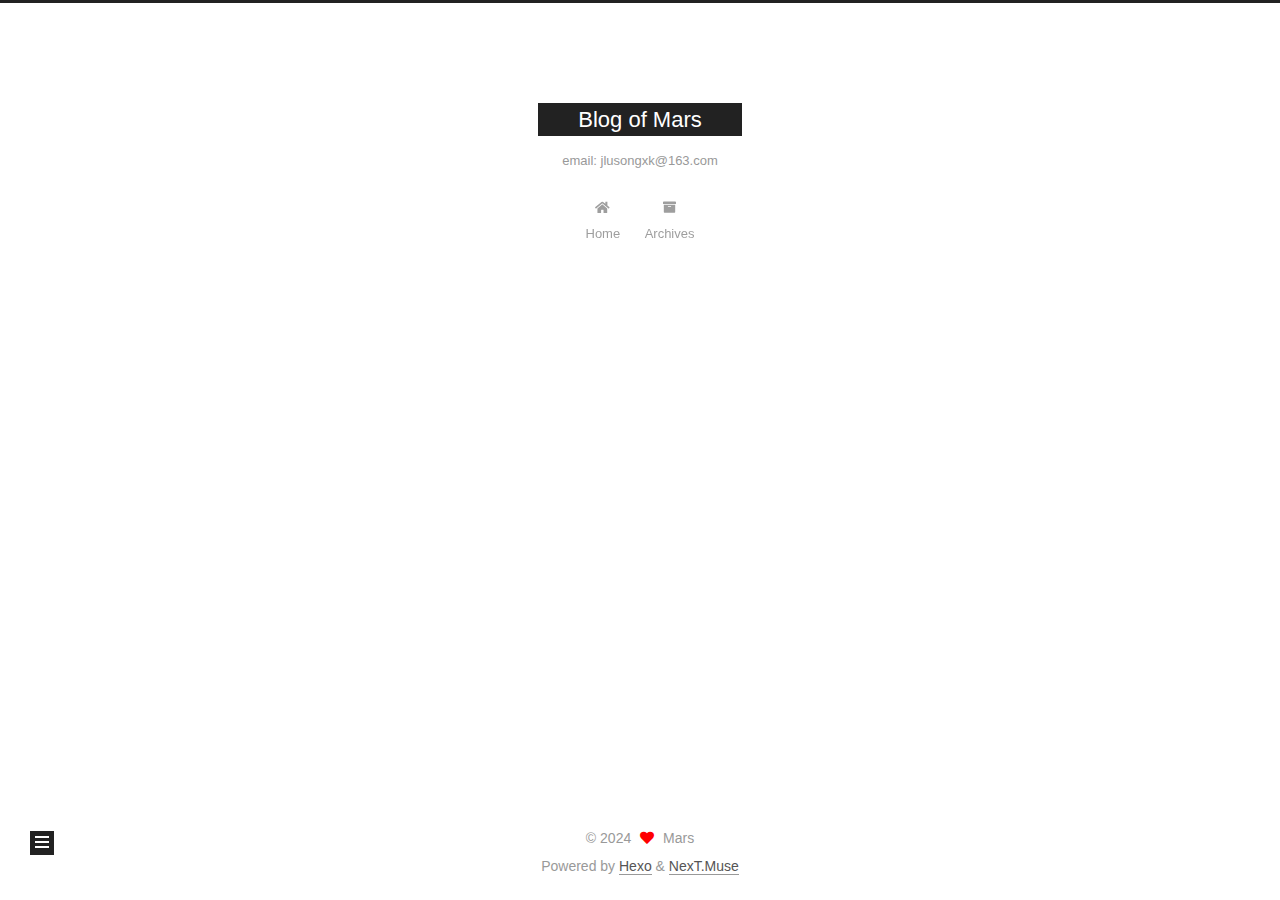
<file: 2024/01/26/技术书籍/index.html>
<!DOCTYPE html>
<html lang="en">
<head>
  <meta charset="UTF-8">
<meta name="viewport" content="width=device-width, initial-scale=1, maximum-scale=2">
<meta name="theme-color" content="#222">
<meta name="generator" content="Hexo 7.1.1">
  <link rel="apple-touch-icon" sizes="180x180" href="/images/apple-touch-icon-next.png">
  <link rel="icon" type="image/png" sizes="32x32" href="/images/favicon-32x32-next.png">
  <link rel="icon" type="image/png" sizes="16x16" href="/images/favicon-16x16-next.png">
  <link rel="mask-icon" href="/images/logo.svg" color="#222">

<link rel="stylesheet" href="/css/main.css">


<link rel="stylesheet" href="/lib/font-awesome/css/all.min.css">

<script id="hexo-configurations">
    var NexT = window.NexT || {};
    var CONFIG = {"hostname":"jlusongxk.github.io","root":"/","scheme":"Muse","version":"7.8.0","exturl":false,"sidebar":{"position":"left","display":"post","padding":18,"offset":12,"onmobile":false},"copycode":{"enable":false,"show_result":false,"style":null},"back2top":{"enable":true,"sidebar":false,"scrollpercent":false},"bookmark":{"enable":false,"color":"#222","save":"auto"},"fancybox":false,"mediumzoom":false,"lazyload":false,"pangu":false,"comments":{"style":"tabs","active":null,"storage":true,"lazyload":false,"nav":null},"algolia":{"hits":{"per_page":10},"labels":{"input_placeholder":"Search for Posts","hits_empty":"We didn't find any results for the search: ${query}","hits_stats":"${hits} results found in ${time} ms"}},"localsearch":{"enable":false,"trigger":"auto","top_n_per_article":1,"unescape":false,"preload":false},"motion":{"enable":true,"async":false,"transition":{"post_block":"fadeIn","post_header":"slideDownIn","post_body":"slideDownIn","coll_header":"slideLeftIn","sidebar":"slideUpIn"}}};
  </script>

  <meta name="description" content="点击下载">
<meta property="og:type" content="article">
<meta property="og:title" content="技术书籍">
<meta property="og:url" content="https://jlusongxk.github.io/2024/01/26/%E6%8A%80%E6%9C%AF%E4%B9%A6%E7%B1%8D/index.html">
<meta property="og:site_name" content="Blog of Mars">
<meta property="og:description" content="点击下载">
<meta property="og:locale" content="en_US">
<meta property="og:image" content="https://jlusongxk.github.io/down/i.png">
<meta property="article:published_time" content="2024-01-26T06:27:04.000Z">
<meta property="article:modified_time" content="2024-01-26T07:38:27.902Z">
<meta property="article:author" content="Mars">
<meta name="twitter:card" content="summary">
<meta name="twitter:image" content="https://jlusongxk.github.io/down/i.png">

<link rel="canonical" href="https://jlusongxk.github.io/2024/01/26/%E6%8A%80%E6%9C%AF%E4%B9%A6%E7%B1%8D/">


<script id="page-configurations">
  // https://hexo.io/docs/variables.html
  CONFIG.page = {
    sidebar: "",
    isHome : false,
    isPost : true,
    lang   : 'en'
  };
</script>

  <title>技术书籍 | Blog of Mars</title>
  






  <noscript>
  <style>
  .use-motion .brand,
  .use-motion .menu-item,
  .sidebar-inner,
  .use-motion .post-block,
  .use-motion .pagination,
  .use-motion .comments,
  .use-motion .post-header,
  .use-motion .post-body,
  .use-motion .collection-header { opacity: initial; }

  .use-motion .site-title,
  .use-motion .site-subtitle {
    opacity: initial;
    top: initial;
  }

  .use-motion .logo-line-before i { left: initial; }
  .use-motion .logo-line-after i { right: initial; }
  </style>
</noscript>

</head>

<body itemscope itemtype="http://schema.org/WebPage">
  <div class="container use-motion">
    <div class="headband"></div>

    <header class="header" itemscope itemtype="http://schema.org/WPHeader">
      <div class="header-inner"><div class="site-brand-container">
  <div class="site-nav-toggle">
    <div class="toggle" aria-label="Toggle navigation bar">
      <span class="toggle-line toggle-line-first"></span>
      <span class="toggle-line toggle-line-middle"></span>
      <span class="toggle-line toggle-line-last"></span>
    </div>
  </div>

  <div class="site-meta">

    <a href="/" class="brand" rel="start">
      <span class="logo-line-before"><i></i></span>
      <h1 class="site-title">Blog of Mars</h1>
      <span class="logo-line-after"><i></i></span>
    </a>
      <p class="site-subtitle" itemprop="description">email: jlusongxk@163.com</p>
  </div>

  <div class="site-nav-right">
    <div class="toggle popup-trigger">
    </div>
  </div>
</div>




<nav class="site-nav">
  <ul id="menu" class="main-menu menu">
        <li class="menu-item menu-item-home">

    <a href="/" rel="section"><i class="fa fa-home fa-fw"></i>Home</a>

  </li>
        <li class="menu-item menu-item-archives">

    <a href="/archives/" rel="section"><i class="fa fa-archive fa-fw"></i>Archives</a>

  </li>
  </ul>
</nav>




</div>
    </header>

    
  <div class="back-to-top">
    <i class="fa fa-arrow-up"></i>
    <span>0%</span>
  </div>


    <main class="main">
      <div class="main-inner">
        <div class="content-wrap">
          

          <div class="content post posts-expand">
            

    
  
  
  <article itemscope itemtype="http://schema.org/Article" class="post-block" lang="en">
    <link itemprop="mainEntityOfPage" href="https://jlusongxk.github.io/2024/01/26/%E6%8A%80%E6%9C%AF%E4%B9%A6%E7%B1%8D/">

    <span hidden itemprop="author" itemscope itemtype="http://schema.org/Person">
      <meta itemprop="image" content="/images/avatar.gif">
      <meta itemprop="name" content="Mars">
      <meta itemprop="description" content="">
    </span>

    <span hidden itemprop="publisher" itemscope itemtype="http://schema.org/Organization">
      <meta itemprop="name" content="Blog of Mars">
    </span>
      <header class="post-header">
        <h1 class="post-title" itemprop="name headline">
          技术书籍
        </h1>

        <div class="post-meta">
            <span class="post-meta-item">
              <span class="post-meta-item-icon">
                <i class="far fa-calendar"></i>
              </span>
              <span class="post-meta-item-text">Posted on</span>
              

              <time title="Created: 2024-01-26 14:27:04 / Modified: 15:38:27" itemprop="dateCreated datePublished" datetime="2024-01-26T14:27:04+08:00">2024-01-26</time>
            </span>

          

        </div>
      </header>

    
    
    
    <div class="post-body" itemprop="articleBody">

      
        <p><a href="/down/1.pdf">点击下载</a></p>
<p><img src="/down/i.png" alt="pic"></p>

    </div>

    
    
    

      <footer class="post-footer">

        


        
    <div class="post-nav">
      <div class="post-nav-item">
    <a href="/2024/01/25/git-%E7%9F%A5%E8%AF%86%E5%AD%A6%E4%B9%A0/" rel="prev" title="git 知识学习">
      <i class="fa fa-chevron-left"></i> git 知识学习
    </a></div>
      <div class="post-nav-item"></div>
    </div>
      </footer>
    
  </article>
  
  
  



          </div>
          

<script>
  window.addEventListener('tabs:register', () => {
    let { activeClass } = CONFIG.comments;
    if (CONFIG.comments.storage) {
      activeClass = localStorage.getItem('comments_active') || activeClass;
    }
    if (activeClass) {
      let activeTab = document.querySelector(`a[href="#comment-${activeClass}"]`);
      if (activeTab) {
        activeTab.click();
      }
    }
  });
  if (CONFIG.comments.storage) {
    window.addEventListener('tabs:click', event => {
      if (!event.target.matches('.tabs-comment .tab-content .tab-pane')) return;
      let commentClass = event.target.classList[1];
      localStorage.setItem('comments_active', commentClass);
    });
  }
</script>

        </div>
          
  
  <div class="toggle sidebar-toggle">
    <span class="toggle-line toggle-line-first"></span>
    <span class="toggle-line toggle-line-middle"></span>
    <span class="toggle-line toggle-line-last"></span>
  </div>

  <aside class="sidebar">
    <div class="sidebar-inner">

      <ul class="sidebar-nav motion-element">
        <li class="sidebar-nav-toc">
          Table of Contents
        </li>
        <li class="sidebar-nav-overview">
          Overview
        </li>
      </ul>

      <!--noindex-->
      <div class="post-toc-wrap sidebar-panel">
      </div>
      <!--/noindex-->

      <div class="site-overview-wrap sidebar-panel">
        <div class="site-author motion-element" itemprop="author" itemscope itemtype="http://schema.org/Person">
  <p class="site-author-name" itemprop="name">Mars</p>
  <div class="site-description" itemprop="description"></div>
</div>
<div class="site-state-wrap motion-element">
  <nav class="site-state">
      <div class="site-state-item site-state-posts">
          <a href="/archives/">
        
          <span class="site-state-item-count">2</span>
          <span class="site-state-item-name">posts</span>
        </a>
      </div>
  </nav>
</div>



      </div>

    </div>
  </aside>
  <div id="sidebar-dimmer"></div>


      </div>
    </main>

    <footer class="footer">
      <div class="footer-inner">
        

        

<div class="copyright">
  
  &copy; 
  <span itemprop="copyrightYear">2024</span>
  <span class="with-love">
    <i class="fa fa-heart"></i>
  </span>
  <span class="author" itemprop="copyrightHolder">Mars</span>
</div>
  <div class="powered-by">Powered by <a href="https://hexo.io/" class="theme-link" rel="noopener" target="_blank">Hexo</a> & <a href="https://muse.theme-next.org/" class="theme-link" rel="noopener" target="_blank">NexT.Muse</a>
  </div>

        








      </div>
    </footer>
  </div>

  
  <script src="/lib/anime.min.js"></script>
  <script src="/lib/velocity/velocity.min.js"></script>
  <script src="/lib/velocity/velocity.ui.min.js"></script>

<script src="/js/utils.js"></script>

<script src="/js/motion.js"></script>


<script src="/js/schemes/muse.js"></script>


<script src="/js/next-boot.js"></script>




  















  

  

</body>
</html>
</file>
<file: css/main.css>
:root {
  --body-bg-color: #fff;
  --content-bg-color: #fff;
  --card-bg-color: #f5f5f5;
  --text-color: #555;
  --blockquote-color: #666;
  --link-color: #555;
  --link-hover-color: #222;
  --brand-color: #fff;
  --brand-hover-color: #fff;
  --table-row-odd-bg-color: #f9f9f9;
  --table-row-hover-bg-color: #f5f5f5;
  --menu-item-bg-color: #f5f5f5;
  --btn-default-bg: #222;
  --btn-default-color: #fff;
  --btn-default-border-color: #222;
  --btn-default-hover-bg: #fff;
  --btn-default-hover-color: #222;
  --btn-default-hover-border-color: #222;
}
html {
  line-height: 1.15; /* 1 */
  -webkit-text-size-adjust: 100%; /* 2 */
}
body {
  margin: 0;
}
main {
  display: block;
}
h1 {
  font-size: 2em;
  margin: 0.67em 0;
}
hr {
  box-sizing: content-box; /* 1 */
  height: 0; /* 1 */
  overflow: visible; /* 2 */
}
pre {
  font-family: monospace, monospace; /* 1 */
  font-size: 1em; /* 2 */
}
a {
  background: transparent;
}
abbr[title] {
  border-bottom: none; /* 1 */
  text-decoration: underline; /* 2 */
  text-decoration: underline dotted; /* 2 */
}
b,
strong {
  font-weight: bolder;
}
code,
kbd,
samp {
  font-family: monospace, monospace; /* 1 */
  font-size: 1em; /* 2 */
}
small {
  font-size: 80%;
}
sub,
sup {
  font-size: 75%;
  line-height: 0;
  position: relative;
  vertical-align: baseline;
}
sub {
  bottom: -0.25em;
}
sup {
  top: -0.5em;
}
img {
  border-style: none;
}
button,
input,
optgroup,
select,
textarea {
  font-family: inherit; /* 1 */
  font-size: 100%; /* 1 */
  line-height: 1.15; /* 1 */
  margin: 0; /* 2 */
}
button,
input {
/* 1 */
  overflow: visible;
}
button,
select {
/* 1 */
  text-transform: none;
}
button,
[type='button'],
[type='reset'],
[type='submit'] {
  -webkit-appearance: button;
}
button::-moz-focus-inner,
[type='button']::-moz-focus-inner,
[type='reset']::-moz-focus-inner,
[type='submit']::-moz-focus-inner {
  border-style: none;
  padding: 0;
}
button:-moz-focusring,
[type='button']:-moz-focusring,
[type='reset']:-moz-focusring,
[type='submit']:-moz-focusring {
  outline: 1px dotted ButtonText;
}
fieldset {
  padding: 0.35em 0.75em 0.625em;
}
legend {
  box-sizing: border-box; /* 1 */
  color: inherit; /* 2 */
  display: table; /* 1 */
  max-width: 100%; /* 1 */
  padding: 0; /* 3 */
  white-space: normal; /* 1 */
}
progress {
  vertical-align: baseline;
}
textarea {
  overflow: auto;
}
[type='checkbox'],
[type='radio'] {
  box-sizing: border-box; /* 1 */
  padding: 0; /* 2 */
}
[type='number']::-webkit-inner-spin-button,
[type='number']::-webkit-outer-spin-button {
  height: auto;
}
[type='search'] {
  outline-offset: -2px; /* 2 */
  -webkit-appearance: textfield; /* 1 */
}
[type='search']::-webkit-search-decoration {
  -webkit-appearance: none;
}
::-webkit-file-upload-button {
  font: inherit; /* 2 */
  -webkit-appearance: button; /* 1 */
}
details {
  display: block;
}
summary {
  display: list-item;
}
template {
  display: none;
}
[hidden] {
  display: none;
}
::selection {
  background: #262a30;
  color: #eee;
}
html,
body {
  height: 100%;
}
body {
  background: var(--body-bg-color);
  color: var(--text-color);
  font-family: 'Lato', "PingFang SC", "Microsoft YaHei", sans-serif;
  font-size: 1em;
  line-height: 2;
}
@media (max-width: 991px) {
  body {
    padding-left: 0 !important;
    padding-right: 0 !important;
  }
}
h1,
h2,
h3,
h4,
h5,
h6 {
  font-family: 'Lato', "PingFang SC", "Microsoft YaHei", sans-serif;
  font-weight: bold;
  line-height: 1.5;
  margin: 20px 0 15px;
}
h1 {
  font-size: 1.5em;
}
h2 {
  font-size: 1.375em;
}
h3 {
  font-size: 1.25em;
}
h4 {
  font-size: 1.125em;
}
h5 {
  font-size: 1em;
}
h6 {
  font-size: 0.875em;
}
p {
  margin: 0 0 20px 0;
}
a,
span.exturl {
  border-bottom: 1px solid #999;
  color: var(--link-color);
  outline: 0;
  text-decoration: none;
  overflow-wrap: break-word;
  word-wrap: break-word;
  cursor: pointer;
}
a:hover,
span.exturl:hover {
  border-bottom-color: var(--link-hover-color);
  color: var(--link-hover-color);
}
iframe,
img,
video {
  display: block;
  margin-left: auto;
  margin-right: auto;
  max-width: 100%;
}
hr {
  background-image: repeating-linear-gradient(-45deg, #ddd, #ddd 4px, transparent 4px, transparent 8px);
  border: 0;
  height: 3px;
  margin: 40px 0;
}
blockquote {
  border-left: 4px solid #ddd;
  color: var(--blockquote-color);
  margin: 0;
  padding: 0 15px;
}
blockquote cite::before {
  content: '-';
  padding: 0 5px;
}
dt {
  font-weight: bold;
}
dd {
  margin: 0;
  padding: 0;
}
kbd {
  background-color: #f5f5f5;
  background-image: linear-gradient(#eee, #fff, #eee);
  border: 1px solid #ccc;
  border-radius: 0.2em;
  box-shadow: 0.1em 0.1em 0.2em rgba(0,0,0,0.1);
  color: #555;
  font-family: inherit;
  padding: 0.1em 0.3em;
  white-space: nowrap;
}
.table-container {
  overflow: auto;
}
table {
  border-collapse: collapse;
  border-spacing: 0;
  font-size: 0.875em;
  margin: 0 0 20px 0;
  width: 100%;
}
tbody tr:nth-of-type(odd) {
  background: var(--table-row-odd-bg-color);
}
tbody tr:hover {
  background: var(--table-row-hover-bg-color);
}
caption,
th,
td {
  font-weight: normal;
  padding: 8px;
  vertical-align: middle;
}
th,
td {
  border: 1px solid #ddd;
  border-bottom: 3px solid #ddd;
}
th {
  font-weight: 700;
  padding-bottom: 10px;
}
td {
  border-bottom-width: 1px;
}
.btn {
  background: var(--btn-default-bg);
  border: 2px solid var(--btn-default-border-color);
  border-radius: 0;
  color: var(--btn-default-color);
  display: inline-block;
  font-size: 0.875em;
  line-height: 2;
  padding: 0 20px;
  text-decoration: none;
  transition-property: background-color;
  transition-delay: 0s;
  transition-duration: 0.2s;
  transition-timing-function: ease-in-out;
}
.btn:hover {
  background: var(--btn-default-hover-bg);
  border-color: var(--btn-default-hover-border-color);
  color: var(--btn-default-hover-color);
}
.btn + .btn {
  margin: 0 0 8px 8px;
}
.btn .fa-fw {
  text-align: left;
  width: 1.285714285714286em;
}
.toggle {
  line-height: 0;
}
.toggle .toggle-line {
  background: #fff;
  display: inline-block;
  height: 2px;
  left: 0;
  position: relative;
  top: 0;
  transition: all 0.4s;
  vertical-align: top;
  width: 100%;
}
.toggle .toggle-line:not(:first-child) {
  margin-top: 3px;
}
.toggle.toggle-arrow .toggle-line-first {
  left: 50%;
  top: 2px;
  transform: rotate(45deg);
  width: 50%;
}
.toggle.toggle-arrow .toggle-line-middle {
  left: 2px;
  width: 90%;
}
.toggle.toggle-arrow .toggle-line-last {
  left: 50%;
  top: -2px;
  transform: rotate(-45deg);
  width: 50%;
}
.toggle.toggle-close .toggle-line-first {
  transform: rotate(-45deg);
  top: 5px;
}
.toggle.toggle-close .toggle-line-middle {
  opacity: 0;
}
.toggle.toggle-close .toggle-line-last {
  transform: rotate(45deg);
  top: -5px;
}
.highlight,
pre {
  background: #f7f7f7;
  color: #4d4d4c;
  line-height: 1.6;
  margin: 0 auto 20px;
}
pre,
code {
  font-family: consolas, Menlo, monospace, "PingFang SC", "Microsoft YaHei";
}
code {
  background: #eee;
  border-radius: 3px;
  color: #555;
  padding: 2px 4px;
  overflow-wrap: break-word;
  word-wrap: break-word;
}
.highlight *::selection {
  background: #d6d6d6;
}
.highlight pre {
  border: 0;
  margin: 0;
  padding: 10px 0;
}
.highlight table {
  border: 0;
  margin: 0;
  width: auto;
}
.highlight td {
  border: 0;
  padding: 0;
}
.highlight figcaption {
  background: #eff2f3;
  color: #4d4d4c;
  display: flex;
  font-size: 0.875em;
  justify-content: space-between;
  line-height: 1.2;
  padding: 0.5em;
}
.highlight figcaption a {
  color: #4d4d4c;
}
.highlight figcaption a:hover {
  border-bottom-color: #4d4d4c;
}
.highlight .gutter {
  -moz-user-select: none;
  -ms-user-select: none;
  -webkit-user-select: none;
  user-select: none;
}
.highlight .gutter pre {
  background: #eff2f3;
  color: #869194;
  padding-left: 10px;
  padding-right: 10px;
  text-align: right;
}
.highlight .code pre {
  background: #f7f7f7;
  padding-left: 10px;
  width: 100%;
}
.gist table {
  width: auto;
}
.gist table td {
  border: 0;
}
pre {
  overflow: auto;
  padding: 10px;
}
pre code {
  background: none;
  color: #4d4d4c;
  font-size: 0.875em;
  padding: 0;
  text-shadow: none;
}
pre .deletion {
  background: #fdd;
}
pre .addition {
  background: #dfd;
}
pre .meta {
  color: #eab700;
  -moz-user-select: none;
  -ms-user-select: none;
  -webkit-user-select: none;
  user-select: none;
}
pre .comment {
  color: #8e908c;
}
pre .variable,
pre .attribute,
pre .tag,
pre .name,
pre .regexp,
pre .ruby .constant,
pre .xml .tag .title,
pre .xml .pi,
pre .xml .doctype,
pre .html .doctype,
pre .css .id,
pre .css .class,
pre .css .pseudo {
  color: #c82829;
}
pre .number,
pre .preprocessor,
pre .built_in,
pre .builtin-name,
pre .literal,
pre .params,
pre .constant,
pre .command {
  color: #f5871f;
}
pre .ruby .class .title,
pre .css .rules .attribute,
pre .string,
pre .symbol,
pre .value,
pre .inheritance,
pre .header,
pre .ruby .symbol,
pre .xml .cdata,
pre .special,
pre .formula {
  color: #718c00;
}
pre .title,
pre .css .hexcolor {
  color: #3e999f;
}
pre .function,
pre .python .decorator,
pre .python .title,
pre .ruby .function .title,
pre .ruby .title .keyword,
pre .perl .sub,
pre .javascript .title,
pre .coffeescript .title {
  color: #4271ae;
}
pre .keyword,
pre .javascript .function {
  color: #8959a8;
}
.blockquote-center {
  border-left: none;
  margin: 40px 0;
  padding: 0;
  position: relative;
  text-align: center;
}
.blockquote-center .fa {
  display: block;
  opacity: 0.6;
  position: absolute;
  width: 100%;
}
.blockquote-center .fa-quote-left {
  border-top: 1px solid #ccc;
  text-align: left;
  top: -20px;
}
.blockquote-center .fa-quote-right {
  border-bottom: 1px solid #ccc;
  text-align: right;
  bottom: -20px;
}
.blockquote-center p,
.blockquote-center div {
  text-align: center;
}
.post-body .group-picture img {
  margin: 0 auto;
  padding: 0 3px;
}
.group-picture-row {
  margin-bottom: 6px;
  overflow: hidden;
}
.group-picture-column {
  float: left;
  margin-bottom: 10px;
}
.post-body .label {
  color: #555;
  display: inline;
  padding: 0 2px;
}
.post-body .label.default {
  background: #f0f0f0;
}
.post-body .label.primary {
  background: #efe6f7;
}
.post-body .label.info {
  background: #e5f2f8;
}
.post-body .label.success {
  background: #e7f4e9;
}
.post-body .label.warning {
  background: #fcf6e1;
}
.post-body .label.danger {
  background: #fae8eb;
}
.post-body .tabs {
  margin-bottom: 20px;
}
.post-body .tabs,
.tabs-comment {
  display: block;
  padding-top: 10px;
  position: relative;
}
.post-body .tabs ul.nav-tabs,
.tabs-comment ul.nav-tabs {
  display: flex;
  flex-wrap: wrap;
  margin: 0;
  margin-bottom: -1px;
  padding: 0;
}
@media (max-width: 413px) {
  .post-body .tabs ul.nav-tabs,
  .tabs-comment ul.nav-tabs {
    display: block;
    margin-bottom: 5px;
  }
}
.post-body .tabs ul.nav-tabs li.tab,
.tabs-comment ul.nav-tabs li.tab {
  border-bottom: 1px solid #ddd;
  border-left: 1px solid transparent;
  border-right: 1px solid transparent;
  border-top: 3px solid transparent;
  flex-grow: 1;
  list-style-type: none;
  border-radius: 0 0 0 0;
}
@media (max-width: 413px) {
  .post-body .tabs ul.nav-tabs li.tab,
  .tabs-comment ul.nav-tabs li.tab {
    border-bottom: 1px solid transparent;
    border-left: 3px solid transparent;
    border-right: 1px solid transparent;
    border-top: 1px solid transparent;
  }
}
@media (max-width: 413px) {
  .post-body .tabs ul.nav-tabs li.tab,
  .tabs-comment ul.nav-tabs li.tab {
    border-radius: 0;
  }
}
.post-body .tabs ul.nav-tabs li.tab a,
.tabs-comment ul.nav-tabs li.tab a {
  border-bottom: initial;
  display: block;
  line-height: 1.8;
  outline: 0;
  padding: 0.25em 0.75em;
  text-align: center;
  transition-delay: 0s;
  transition-duration: 0.2s;
  transition-timing-function: ease-out;
}
.post-body .tabs ul.nav-tabs li.tab a i,
.tabs-comment ul.nav-tabs li.tab a i {
  width: 1.285714285714286em;
}
.post-body .tabs ul.nav-tabs li.tab.active,
.tabs-comment ul.nav-tabs li.tab.active {
  border-bottom: 1px solid transparent;
  border-left: 1px solid #ddd;
  border-right: 1px solid #ddd;
  border-top: 3px solid #fc6423;
}
@media (max-width: 413px) {
  .post-body .tabs ul.nav-tabs li.tab.active,
  .tabs-comment ul.nav-tabs li.tab.active {
    border-bottom: 1px solid #ddd;
    border-left: 3px solid #fc6423;
    border-right: 1px solid #ddd;
    border-top: 1px solid #ddd;
  }
}
.post-body .tabs ul.nav-tabs li.tab.active a,
.tabs-comment ul.nav-tabs li.tab.active a {
  color: var(--link-color);
  cursor: default;
}
.post-body .tabs .tab-content .tab-pane,
.tabs-comment .tab-content .tab-pane {
  border: 1px solid #ddd;
  border-top: 0;
  padding: 20px 20px 0 20px;
  border-radius: 0;
}
.post-body .tabs .tab-content .tab-pane:not(.active),
.tabs-comment .tab-content .tab-pane:not(.active) {
  display: none;
}
.post-body .tabs .tab-content .tab-pane.active,
.tabs-comment .tab-content .tab-pane.active {
  display: block;
}
.post-body .tabs .tab-content .tab-pane.active:nth-of-type(1),
.tabs-comment .tab-content .tab-pane.active:nth-of-type(1) {
  border-radius: 0 0 0 0;
}
@media (max-width: 413px) {
  .post-body .tabs .tab-content .tab-pane.active:nth-of-type(1),
  .tabs-comment .tab-content .tab-pane.active:nth-of-type(1) {
    border-radius: 0;
  }
}
.post-body .note {
  border-radius: 3px;
  margin-bottom: 20px;
  padding: 1em;
  position: relative;
  border: 1px solid #eee;
  border-left-width: 5px;
}
.post-body .note h2,
.post-body .note h3,
.post-body .note h4,
.post-body .note h5,
.post-body .note h6 {
  margin-top: 0;
  border-bottom: initial;
  margin-bottom: 0;
  padding-top: 0;
}
.post-body .note p:first-child,
.post-body .note ul:first-child,
.post-body .note ol:first-child,
.post-body .note table:first-child,
.post-body .note pre:first-child,
.post-body .note blockquote:first-child,
.post-body .note img:first-child {
  margin-top: 0;
}
.post-body .note p:last-child,
.post-body .note ul:last-child,
.post-body .note ol:last-child,
.post-body .note table:last-child,
.post-body .note pre:last-child,
.post-body .note blockquote:last-child,
.post-body .note img:last-child {
  margin-bottom: 0;
}
.post-body .note.default {
  border-left-color: #777;
}
.post-body .note.default h2,
.post-body .note.default h3,
.post-body .note.default h4,
.post-body .note.default h5,
.post-body .note.default h6 {
  color: #777;
}
.post-body .note.primary {
  border-left-color: #6f42c1;
}
.post-body .note.primary h2,
.post-body .note.primary h3,
.post-body .note.primary h4,
.post-body .note.primary h5,
.post-body .note.primary h6 {
  color: #6f42c1;
}
.post-body .note.info {
  border-left-color: #428bca;
}
.post-body .note.info h2,
.post-body .note.info h3,
.post-body .note.info h4,
.post-body .note.info h5,
.post-body .note.info h6 {
  color: #428bca;
}
.post-body .note.success {
  border-left-color: #5cb85c;
}
.post-body .note.success h2,
.post-body .note.success h3,
.post-body .note.success h4,
.post-body .note.success h5,
.post-body .note.success h6 {
  color: #5cb85c;
}
.post-body .note.warning {
  border-left-color: #f0ad4e;
}
.post-body .note.warning h2,
.post-body .note.warning h3,
.post-body .note.warning h4,
.post-body .note.warning h5,
.post-body .note.warning h6 {
  color: #f0ad4e;
}
.post-body .note.danger {
  border-left-color: #d9534f;
}
.post-body .note.danger h2,
.post-body .note.danger h3,
.post-body .note.danger h4,
.post-body .note.danger h5,
.post-body .note.danger h6 {
  color: #d9534f;
}
.pagination .prev,
.pagination .next,
.pagination .page-number,
.pagination .space {
  display: inline-block;
  margin: 0 10px;
  padding: 0 11px;
  position: relative;
  top: -1px;
}
@media (max-width: 767px) {
  .pagination .prev,
  .pagination .next,
  .pagination .page-number,
  .pagination .space {
    margin: 0 5px;
  }
}
.pagination {
  border-top: 1px solid #eee;
  margin: 120px 0 0;
  text-align: center;
}
.pagination .prev,
.pagination .next,
.pagination .page-number {
  border-bottom: 0;
  border-top: 1px solid #eee;
  transition-property: border-color;
  transition-delay: 0s;
  transition-duration: 0.2s;
  transition-timing-function: ease-in-out;
}
.pagination .prev:hover,
.pagination .next:hover,
.pagination .page-number:hover {
  border-top-color: #222;
}
.pagination .space {
  margin: 0;
  padding: 0;
}
.pagination .prev {
  margin-left: 0;
}
.pagination .next {
  margin-right: 0;
}
.pagination .page-number.current {
  background: #ccc;
  border-top-color: #ccc;
  color: #fff;
}
@media (max-width: 767px) {
  .pagination {
    border-top: none;
  }
  .pagination .prev,
  .pagination .next,
  .pagination .page-number {
    border-bottom: 1px solid #eee;
    border-top: 0;
    margin-bottom: 10px;
    padding: 0 10px;
  }
  .pagination .prev:hover,
  .pagination .next:hover,
  .pagination .page-number:hover {
    border-bottom-color: #222;
  }
}
.comments {
  margin-top: 60px;
  overflow: hidden;
}
.comment-button-group {
  display: flex;
  flex-wrap: wrap-reverse;
  justify-content: center;
  margin: 1em 0;
}
.comment-button-group .comment-button {
  margin: 0.1em 0.2em;
}
.comment-button-group .comment-button.active {
  background: var(--btn-default-hover-bg);
  border-color: var(--btn-default-hover-border-color);
  color: var(--btn-default-hover-color);
}
.comment-position {
  display: none;
}
.comment-position.active {
  display: block;
}
.tabs-comment {
  background: var(--content-bg-color);
  margin-top: 4em;
  padding-top: 0;
}
.tabs-comment .comments {
  border: 0;
  box-shadow: none;
  margin-top: 0;
  padding-top: 0;
}
.container {
  min-height: 100%;
  position: relative;
}
.main-inner {
  margin: 0 auto;
  width: 700px;
}
@media (min-width: 1200px) {
  .main-inner {
    width: 800px;
  }
}
@media (min-width: 1600px) {
  .main-inner {
    width: 900px;
  }
}
@media (max-width: 767px) {
  .content-wrap {
    padding: 0 20px;
  }
}
.header {
  background: transparent;
}
.header-inner {
  margin: 0 auto;
  width: 700px;
}
@media (min-width: 1200px) {
  .header-inner {
    width: 800px;
  }
}
@media (min-width: 1600px) {
  .header-inner {
    width: 900px;
  }
}
.site-brand-container {
  display: flex;
  flex-shrink: 0;
  padding: 0 10px;
}
.headband {
  background: #222;
  height: 3px;
}
.site-meta {
  flex-grow: 1;
  text-align: center;
}
@media (max-width: 767px) {
  .site-meta {
    text-align: center;
  }
}
.brand {
  border-bottom: none;
  color: var(--brand-color);
  display: inline-block;
  line-height: 1.375em;
  padding: 0 40px;
  position: relative;
}
.brand:hover {
  color: var(--brand-hover-color);
}
.site-title {
  font-family: 'Lato', "PingFang SC", "Microsoft YaHei", sans-serif;
  font-size: 1.375em;
  font-weight: normal;
  margin: 0;
}
.site-subtitle {
  color: #999;
  font-size: 0.8125em;
  margin: 10px 0;
}
.use-motion .brand {
  opacity: 0;
}
.use-motion .site-title,
.use-motion .site-subtitle,
.use-motion .custom-logo-image {
  opacity: 0;
  position: relative;
  top: -10px;
}
.site-nav-toggle,
.site-nav-right {
  display: none;
}
@media (max-width: 767px) {
  .site-nav-toggle,
  .site-nav-right {
    display: flex;
    flex-direction: column;
    justify-content: center;
  }
}
.site-nav-toggle .toggle,
.site-nav-right .toggle {
  color: var(--text-color);
  padding: 10px;
  width: 22px;
}
.site-nav-toggle .toggle .toggle-line,
.site-nav-right .toggle .toggle-line {
  background: var(--text-color);
  border-radius: 1px;
}
.site-nav {
  display: block;
}
@media (max-width: 767px) {
  .site-nav {
    clear: both;
    display: none;
  }
}
.site-nav.site-nav-on {
  display: block;
}
.menu {
  margin-top: 20px;
  padding-left: 0;
  text-align: center;
}
.menu-item {
  display: inline-block;
  list-style: none;
  margin: 0 10px;
}
@media (max-width: 767px) {
  .menu-item {
    display: block;
    margin-top: 10px;
  }
  .menu-item.menu-item-search {
    display: none;
  }
}
.menu-item a,
.menu-item span.exturl {
  border-bottom: 0;
  display: block;
  font-size: 0.8125em;
  transition-property: border-color;
  transition-delay: 0s;
  transition-duration: 0.2s;
  transition-timing-function: ease-in-out;
}
@media (hover: none) {
  .menu-item a:hover,
  .menu-item span.exturl:hover {
    border-bottom-color: transparent !important;
  }
}
.menu-item .fa,
.menu-item .fab,
.menu-item .far,
.menu-item .fas {
  margin-right: 8px;
}
.menu-item .badge {
  display: inline-block;
  font-weight: bold;
  line-height: 1;
  margin-left: 0.35em;
  margin-top: 0.35em;
  text-align: center;
  white-space: nowrap;
}
@media (max-width: 767px) {
  .menu-item .badge {
    float: right;
    margin-left: 0;
  }
}
.menu-item-active a,
.menu .menu-item a:hover,
.menu .menu-item span.exturl:hover {
  background: var(--menu-item-bg-color);
}
.use-motion .menu-item {
  opacity: 0;
}
.sidebar {
  background: #222;
  bottom: 0;
  box-shadow: inset 0 2px 6px #000;
  position: fixed;
  top: 0;
}
@media (max-width: 991px) {
  .sidebar {
    display: none;
  }
}
.sidebar-inner {
  color: #999;
  padding: 18px 10px;
  text-align: center;
}
.cc-license {
  margin-top: 10px;
  text-align: center;
}
.cc-license .cc-opacity {
  border-bottom: none;
  opacity: 0.7;
}
.cc-license .cc-opacity:hover {
  opacity: 0.9;
}
.cc-license img {
  display: inline-block;
}
.site-author-image {
  border: 2px solid #333;
  display: block;
  margin: 0 auto;
  max-width: 96px;
  padding: 2px;
}
.site-author-name {
  color: #f5f5f5;
  font-weight: normal;
  margin: 5px 0 0;
  text-align: center;
}
.site-description {
  color: #999;
  font-size: 1em;
  margin-top: 5px;
  text-align: center;
}
.links-of-author {
  margin-top: 15px;
}
.links-of-author a,
.links-of-author span.exturl {
  border-bottom-color: #555;
  display: inline-block;
  font-size: 0.8125em;
  margin-bottom: 10px;
  margin-right: 10px;
  vertical-align: middle;
}
.links-of-author a::before,
.links-of-author span.exturl::before {
  background: #8aff95;
  border-radius: 50%;
  content: ' ';
  display: inline-block;
  height: 4px;
  margin-right: 3px;
  vertical-align: middle;
  width: 4px;
}
.sidebar-button {
  margin-top: 15px;
}
.sidebar-button a {
  border: 1px solid #fc6423;
  border-radius: 4px;
  color: #fc6423;
  display: inline-block;
  padding: 0 15px;
}
.sidebar-button a .fa,
.sidebar-button a .fab,
.sidebar-button a .far,
.sidebar-button a .fas {
  margin-right: 5px;
}
.sidebar-button a:hover {
  background: #fc6423;
  border: 1px solid #fc6423;
  color: #fff;
}
.sidebar-button a:hover .fa,
.sidebar-button a:hover .fab,
.sidebar-button a:hover .far,
.sidebar-button a:hover .fas {
  color: #fff;
}
.links-of-blogroll {
  font-size: 0.8125em;
  margin-top: 10px;
}
.links-of-blogroll-title {
  font-size: 0.875em;
  font-weight: 600;
  margin-top: 0;
}
.links-of-blogroll-list {
  list-style: none;
  margin: 0;
  padding: 0;
}
#sidebar-dimmer {
  display: none;
}
@media (max-width: 767px) {
  #sidebar-dimmer {
    background: #000;
    display: block;
    height: 100%;
    left: 100%;
    opacity: 0;
    position: fixed;
    top: 0;
    width: 100%;
    z-index: 1100;
  }
  .sidebar-active + #sidebar-dimmer {
    opacity: 0.7;
    transform: translateX(-100%);
    transition: opacity 0.5s;
  }
}
.sidebar-nav {
  margin: 0;
  padding-bottom: 20px;
  padding-left: 0;
}
.sidebar-nav li {
  border-bottom: 1px solid transparent;
  color: #666;
  cursor: pointer;
  display: inline-block;
  font-size: 0.875em;
}
.sidebar-nav li.sidebar-nav-overview {
  margin-left: 10px;
}
.sidebar-nav li:hover {
  color: #f5f5f5;
}
.sidebar-nav .sidebar-nav-active {
  border-bottom-color: #87daff;
  color: #87daff;
}
.sidebar-nav .sidebar-nav-active:hover {
  color: #87daff;
}
.sidebar-panel {
  display: none;
  overflow-x: hidden;
  overflow-y: auto;
}
.sidebar-panel-active {
  display: block;
}
.sidebar-toggle {
  background: #222;
  bottom: 45px;
  cursor: pointer;
  height: 14px;
  left: 30px;
  padding: 5px;
  position: fixed;
  width: 14px;
  z-index: 1300;
}
@media (max-width: 991px) {
  .sidebar-toggle {
    left: 20px;
    opacity: 0.8;
    display: none;
  }
}
.sidebar-toggle:hover .toggle-line {
  background: #87daff;
}
.post-toc {
  font-size: 0.875em;
}
.post-toc ol {
  list-style: none;
  margin: 0;
  padding: 0 2px 5px 10px;
  text-align: left;
}
.post-toc ol > ol {
  padding-left: 0;
}
.post-toc ol a {
  transition-property: all;
  transition-delay: 0s;
  transition-duration: 0.2s;
  transition-timing-function: ease-in-out;
}
.post-toc .nav-item {
  line-height: 1.8;
  overflow: hidden;
  text-overflow: ellipsis;
  white-space: nowrap;
}
.post-toc .nav .nav-child {
  display: none;
}
.post-toc .nav .active > .nav-child {
  display: block;
}
.post-toc .nav .active-current > .nav-child {
  display: block;
}
.post-toc .nav .active-current > .nav-child > .nav-item {
  display: block;
}
.post-toc .nav .active > a {
  border-bottom-color: #87daff;
  color: #87daff;
}
.post-toc .nav .active-current > a {
  color: #87daff;
}
.post-toc .nav .active-current > a:hover {
  color: #87daff;
}
.site-state {
  display: flex;
  justify-content: center;
  line-height: 1.4;
  margin-top: 10px;
  overflow: hidden;
  text-align: center;
  white-space: nowrap;
}
.site-state-item {
  padding: 0 15px;
}
.site-state-item:not(:first-child) {
  border-left: 1px solid #333;
}
.site-state-item a {
  border-bottom: none;
}
.site-state-item-count {
  display: block;
  font-size: 1.25em;
  font-weight: 600;
  text-align: center;
}
.site-state-item-name {
  color: inherit;
  font-size: 0.875em;
}
.footer {
  color: #999;
  font-size: 0.875em;
  padding: 20px 0;
}
.footer.footer-fixed {
  bottom: 0;
  left: 0;
  position: absolute;
  right: 0;
}
.footer-inner {
  box-sizing: border-box;
  margin: 0 auto;
  text-align: center;
  width: 700px;
}
@media (min-width: 1200px) {
  .footer-inner {
    width: 800px;
  }
}
@media (min-width: 1600px) {
  .footer-inner {
    width: 900px;
  }
}
.languages {
  display: inline-block;
  font-size: 1.125em;
  position: relative;
}
.languages .lang-select-label span {
  margin: 0 0.5em;
}
.languages .lang-select {
  height: 100%;
  left: 0;
  opacity: 0;
  position: absolute;
  top: 0;
  width: 100%;
}
.with-love {
  color: #ff0000;
  display: inline-block;
  margin: 0 5px;
}
.powered-by,
.theme-info {
  display: inline-block;
}
@-moz-keyframes iconAnimate {
  0%, 100% {
    transform: scale(1);
  }
  10%, 30% {
    transform: scale(0.9);
  }
  20%, 40%, 60%, 80% {
    transform: scale(1.1);
  }
  50%, 70% {
    transform: scale(1.1);
  }
}
@-webkit-keyframes iconAnimate {
  0%, 100% {
    transform: scale(1);
  }
  10%, 30% {
    transform: scale(0.9);
  }
  20%, 40%, 60%, 80% {
    transform: scale(1.1);
  }
  50%, 70% {
    transform: scale(1.1);
  }
}
@-o-keyframes iconAnimate {
  0%, 100% {
    transform: scale(1);
  }
  10%, 30% {
    transform: scale(0.9);
  }
  20%, 40%, 60%, 80% {
    transform: scale(1.1);
  }
  50%, 70% {
    transform: scale(1.1);
  }
}
@keyframes iconAnimate {
  0%, 100% {
    transform: scale(1);
  }
  10%, 30% {
    transform: scale(0.9);
  }
  20%, 40%, 60%, 80% {
    transform: scale(1.1);
  }
  50%, 70% {
    transform: scale(1.1);
  }
}
.back-to-top {
  font-size: 12px;
  text-align: center;
  transition-delay: 0s;
  transition-duration: 0.2s;
  transition-timing-function: ease-in-out;
}
.back-to-top {
  background: #222;
  bottom: -100px;
  box-sizing: border-box;
  color: #fff;
  cursor: pointer;
  left: 30px;
  opacity: 1;
  padding: 0 6px;
  position: fixed;
  transition-property: bottom;
  z-index: 1300;
  width: 24px;
}
.back-to-top span {
  display: none;
}
.back-to-top:hover {
  color: #87daff;
}
.back-to-top.back-to-top-on {
  bottom: 19px;
}
@media (max-width: 991px) {
  .back-to-top {
    left: 20px;
    opacity: 0.8;
  }
}
.post-body {
  font-family: 'Lato', "PingFang SC", "Microsoft YaHei", sans-serif;
  overflow-wrap: break-word;
  word-wrap: break-word;
}
@media (min-width: 1200px) {
  .post-body {
    font-size: 1.125em;
  }
}
.post-body .exturl .fa {
  font-size: 0.875em;
  margin-left: 4px;
}
.post-body .image-caption,
.post-body .figure .caption {
  color: #999;
  font-size: 0.875em;
  font-weight: bold;
  line-height: 1;
  margin: -20px auto 15px;
  text-align: center;
}
.post-sticky-flag {
  display: inline-block;
  transform: rotate(30deg);
}
.post-button {
  margin-top: 40px;
  text-align: center;
}
.use-motion .post-block,
.use-motion .pagination,
.use-motion .comments {
  opacity: 0;
}
.use-motion .post-header {
  opacity: 0;
}
.use-motion .post-body {
  opacity: 0;
}
.use-motion .collection-header {
  opacity: 0;
}
.posts-collapse {
  margin-left: 35px;
  position: relative;
}
@media (max-width: 767px) {
  .posts-collapse {
    margin-left: 0px;
    margin-right: 0px;
  }
}
.posts-collapse .collection-title {
  font-size: 1.125em;
  position: relative;
}
.posts-collapse .collection-title::before {
  background: #999;
  border: 1px solid #fff;
  border-radius: 50%;
  content: ' ';
  height: 10px;
  left: 0;
  margin-left: -6px;
  margin-top: -4px;
  position: absolute;
  top: 50%;
  width: 10px;
}
.posts-collapse .collection-year {
  font-size: 1.5em;
  font-weight: bold;
  margin: 60px 0;
  position: relative;
}
.posts-collapse .collection-year::before {
  background: #bbb;
  border-radius: 50%;
  content: ' ';
  height: 8px;
  left: 0;
  margin-left: -4px;
  margin-top: -4px;
  position: absolute;
  top: 50%;
  width: 8px;
}
.posts-collapse .collection-header {
  display: block;
  margin: 0 0 0 20px;
}
.posts-collapse .collection-header small {
  color: #bbb;
  margin-left: 5px;
}
.posts-collapse .post-header {
  border-bottom: 1px dashed #ccc;
  margin: 30px 0;
  padding-left: 15px;
  position: relative;
  transition-property: border;
  transition-delay: 0s;
  transition-duration: 0.2s;
  transition-timing-function: ease-in-out;
}
.posts-collapse .post-header::before {
  background: #bbb;
  border: 1px solid #fff;
  border-radius: 50%;
  content: ' ';
  height: 6px;
  left: 0;
  margin-left: -4px;
  position: absolute;
  top: 0.75em;
  transition-property: background;
  width: 6px;
  transition-delay: 0s;
  transition-duration: 0.2s;
  transition-timing-function: ease-in-out;
}
.posts-collapse .post-header:hover {
  border-bottom-color: #666;
}
.posts-collapse .post-header:hover::before {
  background: #222;
}
.posts-collapse .post-meta {
  display: inline;
  font-size: 0.75em;
  margin-right: 10px;
}
.posts-collapse .post-title {
  display: inline;
}
.posts-collapse .post-title a,
.posts-collapse .post-title span.exturl {
  border-bottom: none;
  color: var(--link-color);
}
.posts-collapse .post-title .fa-external-link-alt {
  font-size: 0.875em;
  margin-left: 5px;
}
.posts-collapse::before {
  background: #f5f5f5;
  content: ' ';
  height: 100%;
  left: 0;
  margin-left: -2px;
  position: absolute;
  top: 1.25em;
  width: 4px;
}
.post-eof {
  background: #ccc;
  height: 1px;
  margin: 80px auto 60px;
  text-align: center;
  width: 8%;
}
.post-block:last-of-type .post-eof {
  display: none;
}
.content {
  padding-top: 40px;
}
@media (min-width: 992px) {
  .post-body {
    text-align: justify;
  }
}
@media (max-width: 991px) {
  .post-body {
    text-align: justify;
  }
}
.post-body h1,
.post-body h2,
.post-body h3,
.post-body h4,
.post-body h5,
.post-body h6 {
  padding-top: 10px;
}
.post-body h1 .header-anchor,
.post-body h2 .header-anchor,
.post-body h3 .header-anchor,
.post-body h4 .header-anchor,
.post-body h5 .header-anchor,
.post-body h6 .header-anchor {
  border-bottom-style: none;
  color: #ccc;
  float: right;
  margin-left: 10px;
  visibility: hidden;
}
.post-body h1 .header-anchor:hover,
.post-body h2 .header-anchor:hover,
.post-body h3 .header-anchor:hover,
.post-body h4 .header-anchor:hover,
.post-body h5 .header-anchor:hover,
.post-body h6 .header-anchor:hover {
  color: inherit;
}
.post-body h1:hover .header-anchor,
.post-body h2:hover .header-anchor,
.post-body h3:hover .header-anchor,
.post-body h4:hover .header-anchor,
.post-body h5:hover .header-anchor,
.post-body h6:hover .header-anchor {
  visibility: visible;
}
.post-body iframe,
.post-body img,
.post-body video {
  margin-bottom: 20px;
}
.post-body .video-container {
  height: 0;
  margin-bottom: 20px;
  overflow: hidden;
  padding-top: 75%;
  position: relative;
  width: 100%;
}
.post-body .video-container iframe,
.post-body .video-container object,
.post-body .video-container embed {
  height: 100%;
  left: 0;
  margin: 0;
  position: absolute;
  top: 0;
  width: 100%;
}
.post-gallery {
  align-items: center;
  display: grid;
  grid-gap: 10px;
  grid-template-columns: 1fr 1fr 1fr;
  margin-bottom: 20px;
}
@media (max-width: 767px) {
  .post-gallery {
    grid-template-columns: 1fr 1fr;
  }
}
.post-gallery a {
  border: 0;
}
.post-gallery img {
  margin: 0;
}
.posts-expand .post-header {
  font-size: 1.125em;
}
.posts-expand .post-title {
  font-size: 1.5em;
  font-weight: normal;
  margin: initial;
  text-align: center;
  overflow-wrap: break-word;
  word-wrap: break-word;
}
.posts-expand .post-title-link {
  border-bottom: none;
  color: var(--link-color);
  display: inline-block;
  position: relative;
  vertical-align: top;
}
.posts-expand .post-title-link::before {
  background: var(--link-color);
  bottom: 0;
  content: '';
  height: 2px;
  left: 0;
  position: absolute;
  transform: scaleX(0);
  visibility: hidden;
  width: 100%;
  transition-delay: 0s;
  transition-duration: 0.2s;
  transition-timing-function: ease-in-out;
}
.posts-expand .post-title-link:hover::before {
  transform: scaleX(1);
  visibility: visible;
}
.posts-expand .post-title-link .fa-external-link-alt {
  font-size: 0.875em;
  margin-left: 5px;
}
.posts-expand .post-meta {
  color: #999;
  font-family: 'Lato', "PingFang SC", "Microsoft YaHei", sans-serif;
  font-size: 0.75em;
  margin: 3px 0 60px 0;
  text-align: center;
}
.posts-expand .post-meta .post-description {
  font-size: 0.875em;
  margin-top: 2px;
}
.posts-expand .post-meta time {
  border-bottom: 1px dashed #999;
  cursor: pointer;
}
.post-meta .post-meta-item + .post-meta-item::before {
  content: '|';
  margin: 0 0.5em;
}
.post-meta-divider {
  margin: 0 0.5em;
}
.post-meta-item-icon {
  margin-right: 3px;
}
@media (max-width: 991px) {
  .post-meta-item-icon {
    display: inline-block;
  }
}
@media (max-width: 991px) {
  .post-meta-item-text {
    display: none;
  }
}
.post-nav {
  border-top: 1px solid #eee;
  display: flex;
  justify-content: space-between;
  margin-top: 15px;
  padding: 10px 5px 0;
}
.post-nav-item {
  flex: 1;
}
.post-nav-item a {
  border-bottom: none;
  display: block;
  font-size: 0.875em;
  line-height: 1.6;
  position: relative;
}
.post-nav-item a:active {
  top: 2px;
}
.post-nav-item .fa {
  font-size: 0.75em;
}
.post-nav-item:first-child {
  margin-right: 15px;
}
.post-nav-item:first-child .fa {
  margin-right: 5px;
}
.post-nav-item:last-child {
  margin-left: 15px;
  text-align: right;
}
.post-nav-item:last-child .fa {
  margin-left: 5px;
}
.rtl.post-body p,
.rtl.post-body a,
.rtl.post-body h1,
.rtl.post-body h2,
.rtl.post-body h3,
.rtl.post-body h4,
.rtl.post-body h5,
.rtl.post-body h6,
.rtl.post-body li,
.rtl.post-body ul,
.rtl.post-body ol {
  direction: rtl;
  font-family: UKIJ Ekran;
}
.rtl.post-title {
  font-family: UKIJ Ekran;
}
.post-tags {
  margin-top: 40px;
  text-align: center;
}
.post-tags a {
  display: inline-block;
  font-size: 0.8125em;
}
.post-tags a:not(:last-child) {
  margin-right: 10px;
}
.post-widgets {
  border-top: 1px solid #eee;
  margin-top: 15px;
  text-align: center;
}
.wp_rating {
  height: 20px;
  line-height: 20px;
  margin-top: 10px;
  padding-top: 6px;
  text-align: center;
}
.social-like {
  display: flex;
  font-size: 0.875em;
  justify-content: center;
  text-align: center;
}
.reward-container {
  margin: 20px auto;
  padding: 10px 0;
  text-align: center;
  width: 90%;
}
.reward-container button {
  background: transparent;
  border: 1px solid #fc6423;
  border-radius: 0;
  color: #fc6423;
  cursor: pointer;
  line-height: 2;
  outline: 0;
  padding: 0 15px;
  vertical-align: text-top;
}
.reward-container button:hover {
  background: #fc6423;
  border: 1px solid transparent;
  color: #fa9366;
}
#qr {
  padding-top: 20px;
}
#qr a {
  border: 0;
}
#qr img {
  display: inline-block;
  margin: 0.8em 2em 0 2em;
  max-width: 100%;
  width: 180px;
}
#qr p {
  text-align: center;
}
.category-all-page .category-all-title {
  text-align: center;
}
.category-all-page .category-all {
  margin-top: 20px;
}
.category-all-page .category-list {
  list-style: none;
  margin: 0;
  padding: 0;
}
.category-all-page .category-list-item {
  margin: 5px 10px;
}
.category-all-page .category-list-count {
  color: #bbb;
}
.category-all-page .category-list-count::before {
  content: ' (';
  display: inline;
}
.category-all-page .category-list-count::after {
  content: ') ';
  display: inline;
}
.category-all-page .category-list-child {
  padding-left: 10px;
}
.event-list {
  padding: 0;
}
.event-list hr {
  background: #222;
  margin: 20px 0 45px 0;
}
.event-list hr::after {
  background: #222;
  color: #fff;
  content: 'NOW';
  display: inline-block;
  font-weight: bold;
  padding: 0 5px;
  text-align: right;
}
.event-list .event {
  background: #222;
  margin: 20px 0;
  min-height: 40px;
  padding: 15px 0 15px 10px;
}
.event-list .event .event-summary {
  color: #fff;
  margin: 0;
  padding-bottom: 3px;
}
.event-list .event .event-summary::before {
  animation: dot-flash 1s alternate infinite ease-in-out;
  color: #fff;
  content: '\f111';
  display: inline-block;
  font-size: 10px;
  margin-right: 25px;
  vertical-align: middle;
  font-family: 'Font Awesome 5 Free';
  font-weight: 900;
}
.event-list .event .event-relative-time {
  color: #bbb;
  display: inline-block;
  font-size: 12px;
  font-weight: normal;
  padding-left: 12px;
}
.event-list .event .event-details {
  color: #fff;
  display: block;
  line-height: 18px;
  margin-left: 56px;
  padding-bottom: 6px;
  padding-top: 3px;
  text-indent: -24px;
}
.event-list .event .event-details::before {
  color: #fff;
  display: inline-block;
  margin-right: 9px;
  text-align: center;
  text-indent: 0;
  width: 14px;
  font-family: 'Font Awesome 5 Free';
  font-weight: 900;
}
.event-list .event .event-details.event-location::before {
  content: '\f041';
}
.event-list .event .event-details.event-duration::before {
  content: '\f017';
}
.event-list .event-past {
  background: #f5f5f5;
}
.event-list .event-past .event-summary,
.event-list .event-past .event-details {
  color: #bbb;
  opacity: 0.9;
}
.event-list .event-past .event-summary::before,
.event-list .event-past .event-details::before {
  animation: none;
  color: #bbb;
}
@-moz-keyframes dot-flash {
  from {
    opacity: 1;
    transform: scale(1);
  }
  to {
    opacity: 0;
    transform: scale(0.8);
  }
}
@-webkit-keyframes dot-flash {
  from {
    opacity: 1;
    transform: scale(1);
  }
  to {
    opacity: 0;
    transform: scale(0.8);
  }
}
@-o-keyframes dot-flash {
  from {
    opacity: 1;
    transform: scale(1);
  }
  to {
    opacity: 0;
    transform: scale(0.8);
  }
}
@keyframes dot-flash {
  from {
    opacity: 1;
    transform: scale(1);
  }
  to {
    opacity: 0;
    transform: scale(0.8);
  }
}
ul.breadcrumb {
  font-size: 0.75em;
  list-style: none;
  margin: 1em 0;
  padding: 0 2em;
  text-align: center;
}
ul.breadcrumb li {
  display: inline;
}
ul.breadcrumb li + li::before {
  content: '/\00a0';
  font-weight: normal;
  padding: 0.5em;
}
ul.breadcrumb li + li:last-child {
  font-weight: bold;
}
.tag-cloud {
  text-align: center;
}
.tag-cloud a {
  display: inline-block;
  margin: 10px;
}
.tag-cloud a:hover {
  color: var(--link-hover-color) !important;
}
@media (max-width: 767px) {
  .header-inner,
  .main-inner,
  .footer-inner {
    width: auto;
  }
}
.header-inner {
  padding-top: 100px;
}
@media (max-width: 767px) {
  .header-inner {
    padding-top: 50px;
  }
}
.main-inner {
  padding-bottom: 60px;
}
.content {
  padding-top: 70px;
}
@media (max-width: 767px) {
  .content {
    padding-top: 35px;
  }
}
embed {
  display: block;
  margin: 0 auto 25px auto;
}
.custom-logo .site-meta-headline {
  text-align: center;
}
.custom-logo .site-title {
  color: #222;
  margin: 10px auto 0;
}
.custom-logo .site-title a {
  border: 0;
}
.custom-logo-image {
  background: #fff;
  margin: 0 auto;
  max-width: 150px;
  padding: 5px;
}
.brand {
  background: var(--btn-default-bg);
}
@media (max-width: 767px) {
  .site-nav {
    border-bottom: 1px solid #ddd;
    border-top: 1px solid #ddd;
    left: 0;
    margin: 0;
    padding: 0;
    width: 100%;
  }
}
@media (max-width: 767px) {
  .menu {
    text-align: left;
  }
}
.menu-item-active a,
.menu .menu-item a:hover,
.menu .menu-item span.exturl:hover {
  background: transparent;
  border-bottom: 1px solid var(--link-hover-color) !important;
}
@media (max-width: 767px) {
  .menu-item-active a,
  .menu .menu-item a:hover,
  .menu .menu-item span.exturl:hover {
    border-bottom: 1px dotted #ddd !important;
  }
}
@media (max-width: 767px) {
  .menu .menu-item {
    margin: 0 10px;
  }
}
.menu .menu-item a,
.menu .menu-item span.exturl {
  border-bottom: 1px solid transparent;
}
@media (max-width: 767px) {
  .menu .menu-item a,
  .menu .menu-item span.exturl {
    padding: 5px 10px;
  }
}
@media (min-width: 768px) {
  .menu .menu-item .fa,
  .menu .menu-item .fab,
  .menu .menu-item .far,
  .menu .menu-item .fas {
    display: block;
    line-height: 2;
    margin-right: 0;
    width: 100%;
  }
}
.menu .menu-item .badge {
  background: #eee;
  padding: 1px 4px;
}
.sub-menu {
  margin: 10px 0;
}
.sub-menu .menu-item {
  display: inline-block;
}
.sidebar {
  left: -320px;
}
.sidebar.sidebar-active {
  left: 0;
}
.sidebar {
  width: 320px;
  z-index: 1200;
  transition-delay: 0s;
  transition-duration: 0.2s;
  transition-timing-function: ease-out;
}
.sidebar a,
.sidebar span.exturl {
  border-bottom-color: #555;
  color: #999;
}
.sidebar a:hover,
.sidebar span.exturl:hover {
  border-bottom-color: #eee;
  color: #eee;
}
.links-of-blogroll-item {
  padding: 2px 10px;
}
.links-of-blogroll-item a,
.links-of-blogroll-item span.exturl {
  box-sizing: border-box;
  display: inline-block;
  max-width: 280px;
  overflow: hidden;
  text-overflow: ellipsis;
  white-space: nowrap;
}
</file>
